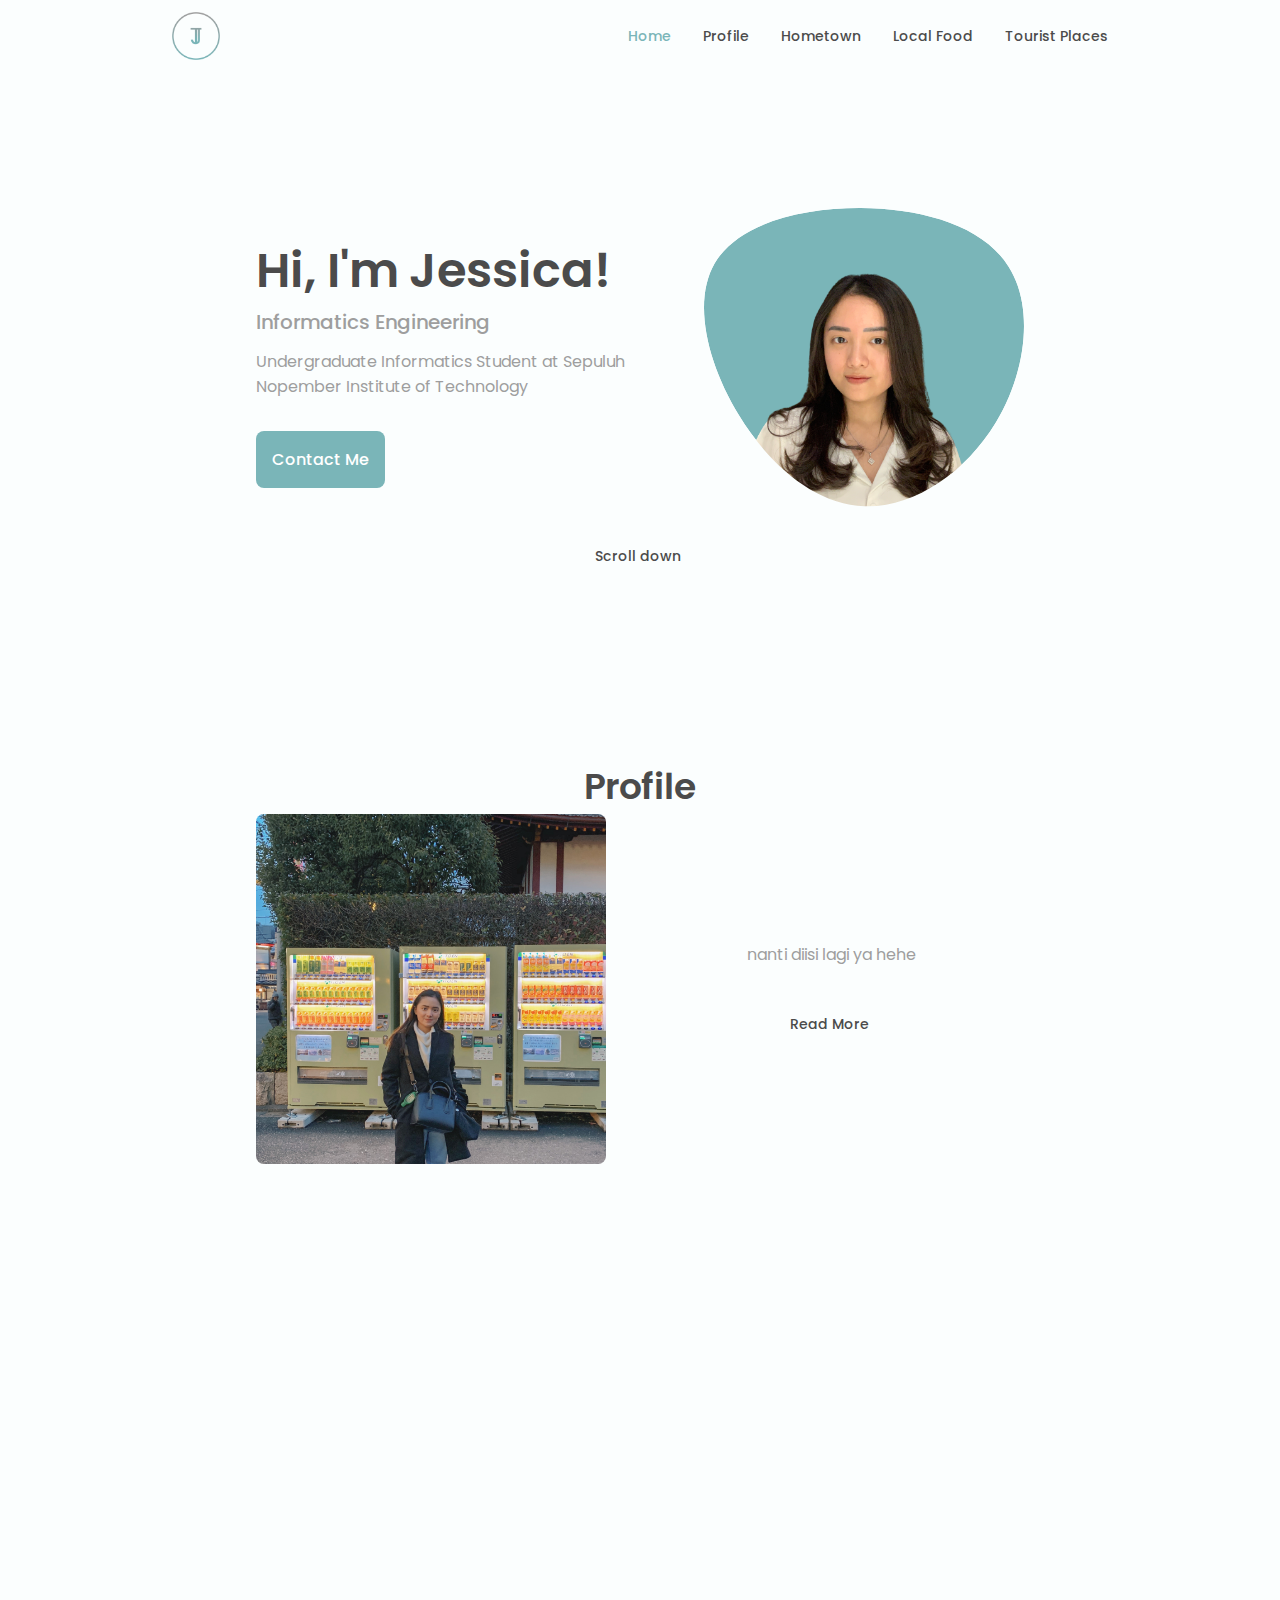
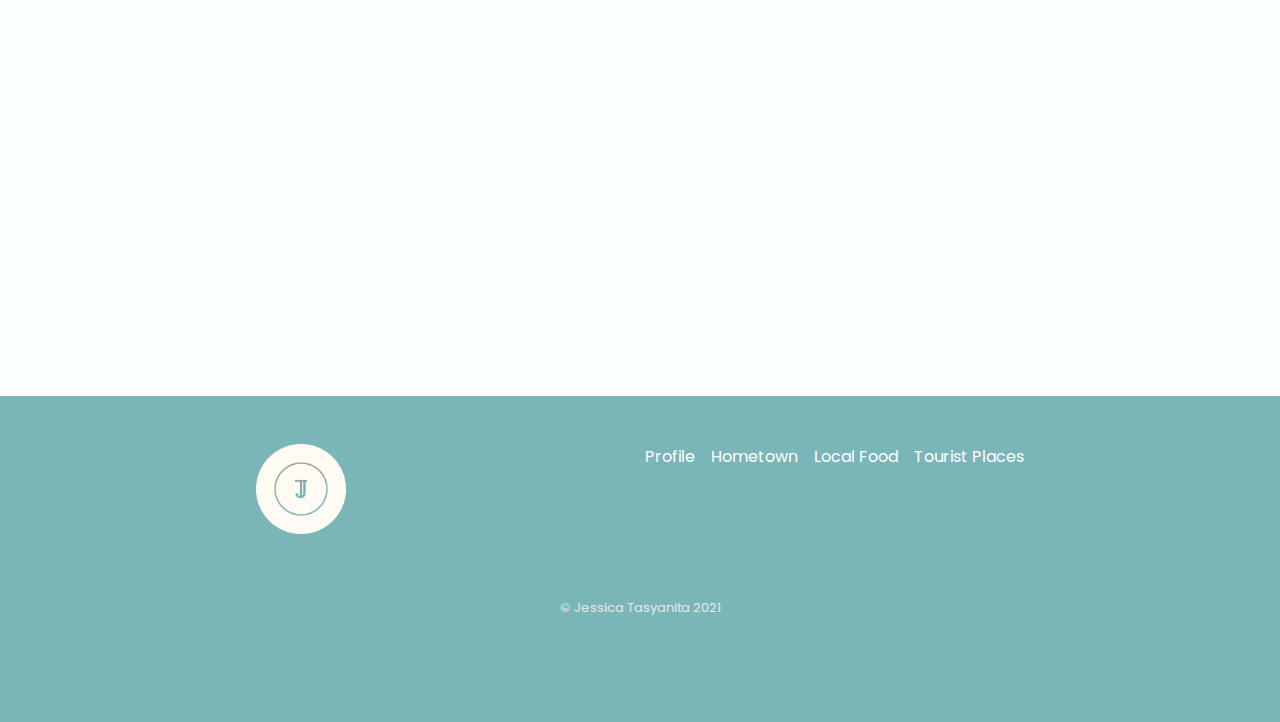
<file: index.html>
<!DOCTYPE html>
    <html lang="en">
    <head>
        <meta charset="UTF-8">
        <meta name="viewport" content="width=device-width, initial-scale=1.0">

        <!--==================== UNICONS ====================-->
        <link rel="stylesheet" href="https://unicons.iconscout.com/release/v4.0.0/css/line.css">
        
        <link rel="icon" href="assets/img/JT round.png">
        
        <!--==================== CSS ====================-->
        <link rel="stylesheet" href="assets/css/styles.css">

        <title>Jessica Tasyanita</title>
    </head>
    <body>
        <!--==================== HEADER ====================-->
        <header class="header" id="header">
            <nav class="nav container">
                <a href="index.html" class="nav__logo"><img src="assets/img/JT transparent.png"/></a>

                <div class="nav__menu" id="nav-menu">
                    <ul class="nav__list grid">
                        <li class="nav__item">
                            <a href="index.html" class="nav__link active-link">
                                <i class="uil uil-estate nav__icon"></i> Home
                            </a>
                        </li>
                        <li class="nav__item">
                            <a href="profile.html" class="nav__link">
                                <i class="uil uil-user nav__icon"></i> Profile 
                            </a>
                        </li>
                        <li class="nav__item">
                            <a href="hometown.html" class="nav__link">
                                <i class="uil uil-map-marker nav__icon"></i> Hometown
                            </a>
                        </li>
                        <li class="nav__item">
                            <a href="food.html" class="nav__link">
                                <i class="uil uil-utensils-alt nav__icon"></i> Local Food
                            </a>
                        </li>
                        <li class="nav__item">
                            <a href="tourist.html" class="nav__link">
                                <i class="uil uil-map nav__icon"></i> Tourist Places
                            </a>
                        </li>
                    </ul>

                    <i class="uil uil-times nav__close" id="nav-close"></i>
                </div>

                <div class="nav__btns">
                    <!--Theme Change Button-->
                    <i class="uil uil-moon change-theme" id="theme-button"></i>
                    <div class="nav__toggle" id="nav-toggle">
                        <i class="uil uil-apps"></i>
                    </div>
                </div>
            </nav>
        </header>

        <!--==================== MAIN ====================-->
        <main class="main">
            <!--==================== HOME ====================-->
            <section class="home section" id="home">
                <div class="home__container container grid">
                    <div class="home__content grid">

                        <div class="home__img">
                            <svg class="home__blob" viewBox="0 0 200 187" xmlns="http://www.w3.org/2000/svg" xmlns:xlink="http://www.w3.org/1999/xlink">
                                <mask id="mask0" mask-type="alpha">
                                    <path d="M190.312 36.4879C206.582 62.1187 201.309 102.826 182.328 134.186C163.346 165.547 
                                    130.807 187.559 100.226 186.353C69.6454 185.297 41.0228 161.023 21.7403 129.362C2.45775 
                                    97.8511 -7.48481 59.1033 6.67581 34.5279C20.9871 10.1032 59.7028 -0.149132 97.9666 
                                    0.00163737C136.23 0.303176 174.193 10.857 190.312 36.4879Z"/>
                                </mask>
                                <g mask="url(#mask0)">
                                    <path d="M190.312 36.4879C206.582 62.1187 201.309 102.826 182.328 134.186C163.346 
                                    165.547 130.807 187.559 100.226 186.353C69.6454 185.297 41.0228 161.023 21.7403 
                                    129.362C2.45775 97.8511 -7.48481 59.1033 6.67581 34.5279C20.9871 10.1032 59.7028 
                                    -0.149132 97.9666 0.00163737C136.23 0.303176 174.193 10.857 190.312 36.4879Z"/>
                                    <image class="home__blob-img" x=15 y=16 xlink:href="assets/img/profile.png"/>
                                </g>
                            </svg>
                        </div>

                        <div class="home__data">
                            <h1 class="home__title">Hi, I'm Jessica!</h1>
                            <h3 class="home__subtitle">Informatics Engineering</h3>
                            <p class="home__description">Undergraduate Informatics Student at Sepuluh Nopember Institute of Technology</p>
                            <a href="#contact" class="button button--flex">
                                Contact Me<i class="uil uil-message button_icon"></i>
                            </a>
                        </div>
                    </div>

                    <div class="home__scroll">
                        <a href="#profile" class="home__scroll-button button--flex">
                            <span class="home__scroll-name">Scroll down</span>
                            <i class="uil uil-arrow-down home__scroll-arrow"></i>
                        </a>
                    </div>
                </div>
            </section>

            <!--==================== ABOUT ====================-->
            <section class="about-home section">
                <h2 class="section__title title-profile">Profile</h2>

                <div class="about__container container grid">
                    <img src="assets/img/about.jpg" alt="" class="about__img">

                    <div class="about__data">
                        <p class="about__description">nanti diisi lagi ya hehe</p>

                        <div class="about__buttons-home">
                            <a href="profile.html" className="read__more-button button--flex">
                                <span class="home__scroll-name">Read More</span>
                                <i class="uil uil-arrow-circle-right right_arrow-btn"></i>
                            </a>
                        </div>
                    </div>
                </div>                
            </section>

            <!--==================== QUALIFICATION ====================-->
            <section class="qualification section">


            </section>

            <!--==================== SERVICES ====================-->
            <section class="services section" id="services">
                

            </section>

            <!--==================== PORTFOLIO ====================-->
            <section class="portfolio section" id="portfolio">
                

            </section>

            <!--==================== PROJECT IN MIND ====================-->
            <section class="project section">


            </section>

            <!--==================== TESTIMONIAL ====================-->
            <section class="testimonial section">
                

            </section>

            <!--==================== CONTACT ME ====================-->
            <section class="contact section" id="contact">


            </section>
        </main>

        <!--==================== FOOTER ====================-->
        <footer class="footer">
            <div class="footer__bg">
                <div class="footer__container container grid">
                    <div class="footer__logo">
                        <a href="index.html"><img src="assets/img/JT round.png"/></a>
                    </div>

                    <ul class="footer__links">
                        <li class="list__link">
                            <a href="profile.html" class="footer__link">Profile</a>
                        </li>
                        <li class="list__link">
                            <a href="hometown.html" class="footer__link">Hometown</a>
                        </li>
                        <li class="list__link">
                            <a href="food.html" class="footer__link">Local Food</a>
                        </li>
                        <li class="list__link">
                            <a href="tourist.html" class="footer__link">Tourist Places</a>
                        </li>
                    </ul>

                </div>
                <div class="footer__social">
                    <a href="https://www.linkedin.com/in/jessica-tasyanita/" target ="_blank" class="footer__social-icon">
                        <i class="uil uil-linkedin-alt"></i>
                    </a>
                    <a href="mailto:jessica.tasyanita@gmail.com" target ="_blank"  class="footer__social-icon">
                        <i class="uil uil-envelope-alt"></i>
                    </a>
                    <a href="https://github.com/jessicatasyanita" target ="_blank"  class="footer__social-icon">
                        <i class="uil uil-github-alt"></i>
                    </a>
                </div>
                <p class="footer__copy">&copy; Jessica Tasyanita 2021</p>
            </div>
            
        </footer>
        
        <!--==================== SCROLL TOP ====================-->
        <a href="#" class="scrollup" id="scroll-up">
            <i class="uil uil-arrow-up scrollup__icon"></i>
        </a>

        <!--==================== MAIN JS ====================-->
        <script src="assets/js/main.js"></script>
    </body>
</html>
</file>
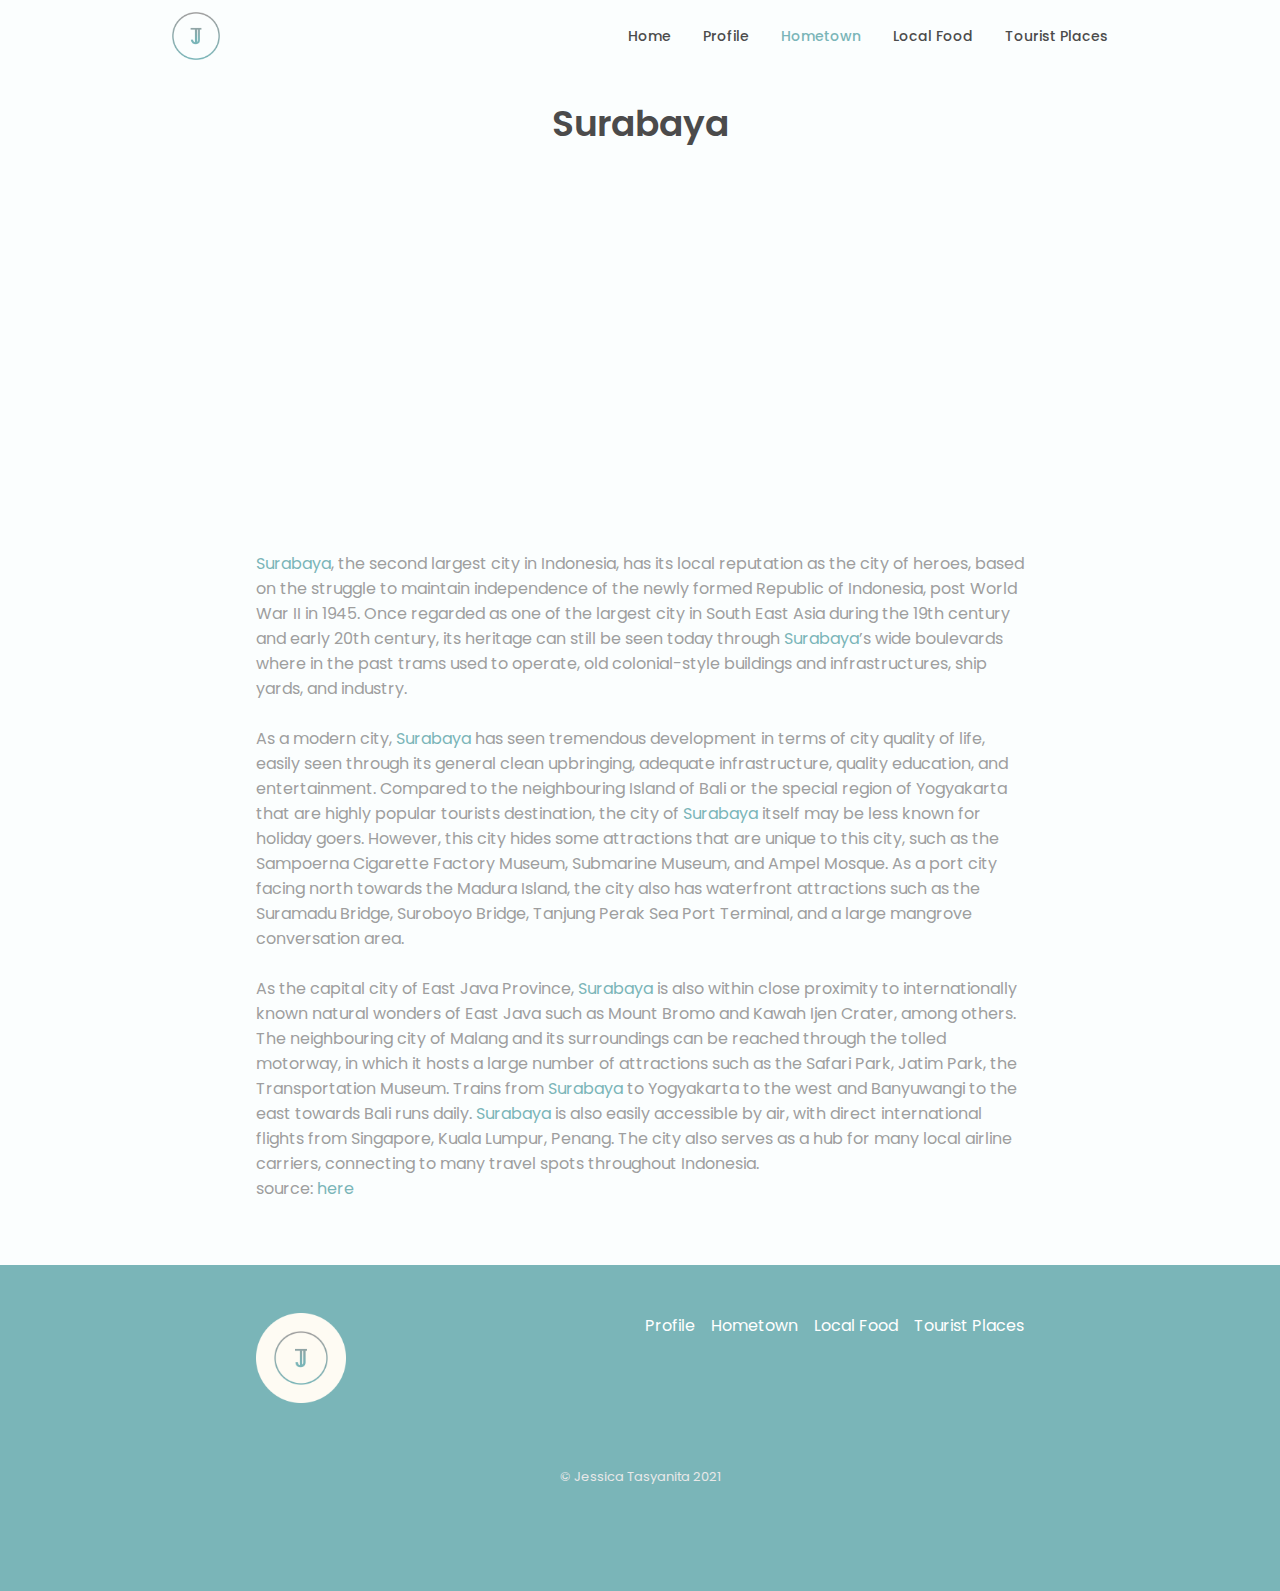
<file: hometown.html>
<!DOCTYPE html>
    <html lang="en">
    <head>
        <meta charset="UTF-8">
        <meta name="viewport" content="width=device-width, initial-scale=1.0">

        <!--==================== UNICONS ====================-->
        <link rel="stylesheet" href="https://unicons.iconscout.com/release/v4.0.0/css/line.css">
        
        <link rel="icon" href="assets/img/JT round.png">
        
        <!--==================== CSS ====================-->
        <link rel="stylesheet" href="assets/css/styles.css">

        <title>Jessica Tasyanita</title>
    </head>
    <body>
        <!--==================== HEADER ====================-->
        <header class="header" id="header">
            <nav class="nav container">
                <a href="index.html" class="nav__logo"><img src="assets/img/JT transparent.png"/></a>

                <div class="nav__menu" id="nav-menu">
                    <ul class="nav__list grid">
                        <li class="nav__item">
                            <a href="index.html" class="nav__link">
                                <i class="uil uil-estate nav__icon"></i> Home
                            </a>
                        </li>
                        <li class="nav__item">
                            <a href="profile.html" class="nav__link">
                                <i class="uil uil-user nav__icon"></i> Profile 
                            </a>
                        </li>
                        <li class="nav__item">
                            <a href="hometown.html" class="nav__link active-link">
                                <i class="uil uil-map-marker nav__icon"></i> Hometown
                            </a>
                        </li>
                        <li class="nav__item">
                            <a href="food.html" class="nav__link">
                                <i class="uil uil-utensils-alt nav__icon"></i> Local Food
                            </a>
                        </li>
                        <li class="nav__item">
                            <a href="tourist.html" class="nav__link">
                                <i class="uil uil-map nav__icon"></i> Tourist Places
                            </a>
                        </li>
                    </ul>

                    <i class="uil uil-times nav__close" id="nav-close"></i>
                </div>

                <div class="nav__btns">
                    <!--Theme Change Button-->
                    <i class="uil uil-moon change-theme" id="theme-button"></i>
                    <div class="nav__toggle" id="nav-toggle">
                        <i class="uil uil-apps"></i>
                    </div>
                </div>
            </nav>
        </header>

        <!--==================== MAIN ====================-->
        <main class="main">

            <!--==================== HOMETOWN ====================-->
            <section class="hometown section">
                <div class="hometown__container container grid">
                    <h2 class="section__title">Surabaya</h2>

                    <div class="mapouter">
                        <div class="gmap_canvas">
                          <iframe
                            class="gmap_iframe"
                            width="100%"
                            frameborder="0"
                            scrolling="no"
                            marginheight="0"
                            marginwidth="0"
                            src="https://maps.google.com/maps?width=600&amp;height=400&amp;hl=en&amp;q=Surabaya&amp;t=&amp;z=14&amp;ie=UTF8&amp;iwloc=B&amp;output=embed"
                          ></iframe
                          ><a href="https://www.fnfgo.com/">FNF</a>
                        </div>
                        <style>
                          .mapouter {
                            position: relative;
                            text-align: right;
                            width: 100%;
                            height: 400px;
                          }
                          .gmap_canvas {
                            overflow: hidden;
                            background: none !important;
                            width: 100%;
                            height: 400px;
                          }
                          .gmap_iframe {
                            height: 400px !important;
                            border-radius: 10px !important;
                          }
                        </style>
                      </div>
                    <div class="city__data">
                        <div class="city__description">
                            <p><a href="https://en.wikipedia.org/wiki/Surabaya" target="_blank" class="active-link">Surabaya</a>, the second largest city in Indonesia, has its local reputation as the city of heroes, based on the struggle to maintain independence of the newly formed Republic of Indonesia, post World War II in 1945. Once regarded as one of the largest city in South East Asia during the 19th century and early 20th century, its heritage can still be seen today through <a href="https://en.wikipedia.org/wiki/Surabaya" target="_blank" class="active-link">Surabaya</a>’s wide boulevards where in the past trams used to operate, old colonial-style buildings and infrastructures, ship yards, and industry.</p>
                            <br>
                            <p>As a modern city, <a href="https://en.wikipedia.org/wiki/Surabaya" target="_blank" class="active-link">Surabaya</a> has seen tremendous development in terms of city quality of life, easily seen through its general clean upbringing, adequate infrastructure, quality education, and entertainment. Compared to the neighbouring Island of Bali or the special region of Yogyakarta that are highly popular tourists destination, the city of <a href="https://en.wikipedia.org/wiki/Surabaya" target="_blank" class="active-link">Surabaya</a> itself may be less known for holiday goers. However, this city hides some attractions that are unique to this city, such as the Sampoerna Cigarette Factory Museum, Submarine Museum, and Ampel Mosque. As a port city facing north towards the Madura Island, the city also has waterfront attractions such as the Suramadu Bridge, Suroboyo Bridge, Tanjung Perak Sea Port Terminal, and a large mangrove conversation area.</p>
                            <br>
                            <p>As the capital city of East Java Province, <a href="https://en.wikipedia.org/wiki/Surabaya" target="_blank" class="active-link">Surabaya</a> is also within close proximity to internationally known natural wonders of East Java such as Mount Bromo and Kawah Ijen Crater, among others. The neighbouring city of Malang and its surroundings can be reached through the tolled motorway, in which it hosts a large number of attractions such as the Safari Park, Jatim Park, the Transportation Museum. Trains from <a href="https://en.wikipedia.org/wiki/Surabaya" target="_blank" class="active-link">Surabaya</a> to Yogyakarta to the west and Banyuwangi to the east towards Bali runs daily. <a href="https://en.wikipedia.org/wiki/Surabaya" target="_blank" class="active-link">Surabaya</a> is also easily accessible by air, with direct international flights from Singapore, Kuala Lumpur, Penang. The city also serves as a hub for many local airline carriers, connecting to many travel spots throughout Indonesia.</p>
                            <span>source: <a href="https://elib.its.ac.id/conf/isitia/2019/about-surabaya/" target="_blank" class="active-link">here</a></span>
                        </div>
                    </div>                      
                </div>

            </section>
        </main>

        <!--==================== FOOTER ====================-->
        <footer class="footer">
            <div class="footer__bg">
                <div class="footer__container container grid">
                    <div class="footer__logo">
                        <a href="index.html"><img src="assets/img/JT round.png"/></a>
                    </div>

                    <ul class="footer__links">
                        <li class="list__link">
                            <a href="profile.html" class="footer__link">Profile</a>
                        </li>
                        <li class="list__link">
                            <a href="hometown.html" class="footer__link">Hometown</a>
                        </li>
                        <li class="list__link">
                            <a href="food.html" class="footer__link">Local Food</a>
                        </li>
                        <li class="list__link">
                            <a href="tourist.html" class="footer__link">Tourist Places</a>
                        </li>
                    </ul>

                </div>
                <div class="footer__social">
                    <a href="https://www.linkedin.com/in/jessica-tasyanita/" target ="_blank" class="footer__social-icon">
                        <i class="uil uil-linkedin-alt"></i>
                    </a>
                    <a href="mailto:jessica.tasyanita@gmail.com" target ="_blank"  class="footer__social-icon">
                        <i class="uil uil-envelope-alt"></i>
                    </a>
                    <a href="https://github.com/jessicatasyanita" target ="_blank"  class="footer__social-icon">
                        <i class="uil uil-github-alt"></i>
                    </a>
                </div>
                <p class="footer__copy">&copy; Jessica Tasyanita 2021</p>
            </div>
            
        </footer>
        
        <!--==================== SCROLL TOP ====================-->
        <a href="#" class="scrollup" id="scroll-up">
            <i class="uil uil-arrow-up scrollup__icon"></i>
        </a>

        <!--==================== MAIN JS ====================-->
        <script src="assets/js/main.js"></script>
    </body>
</html>
</file>
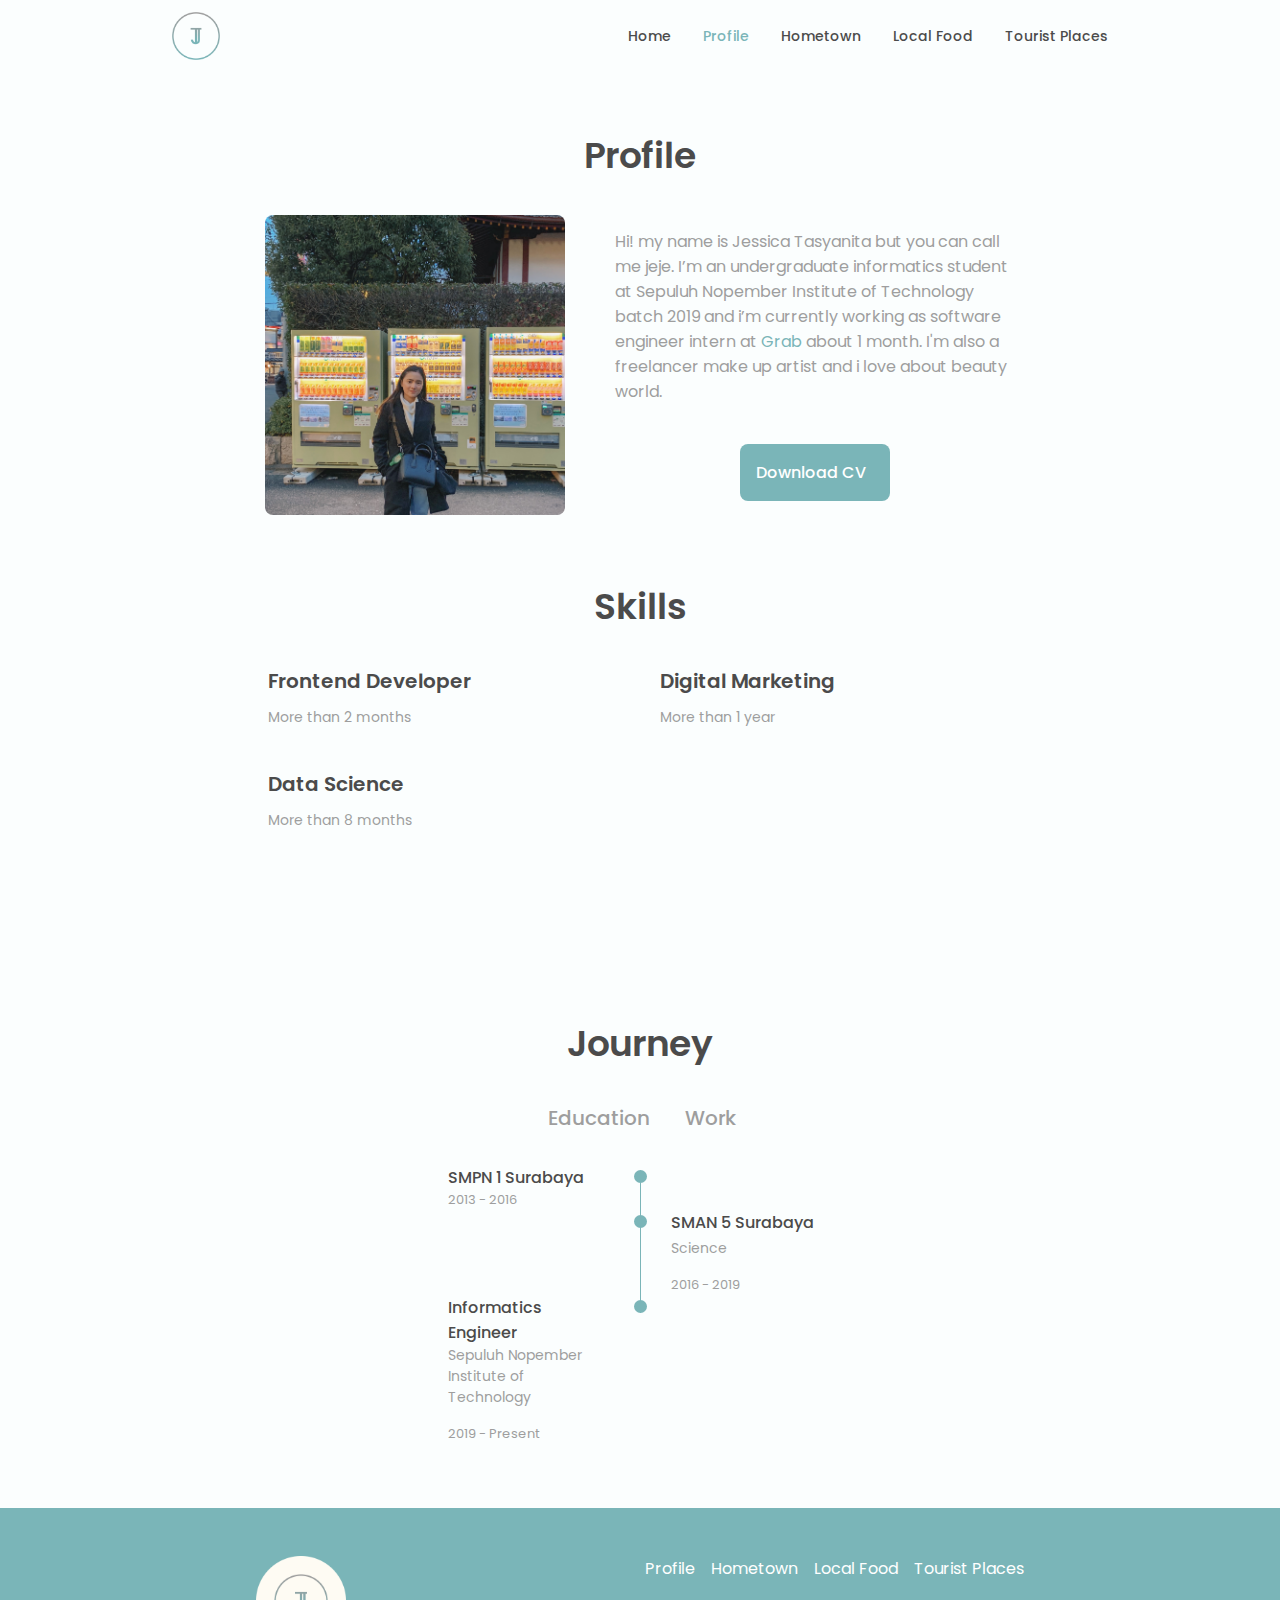
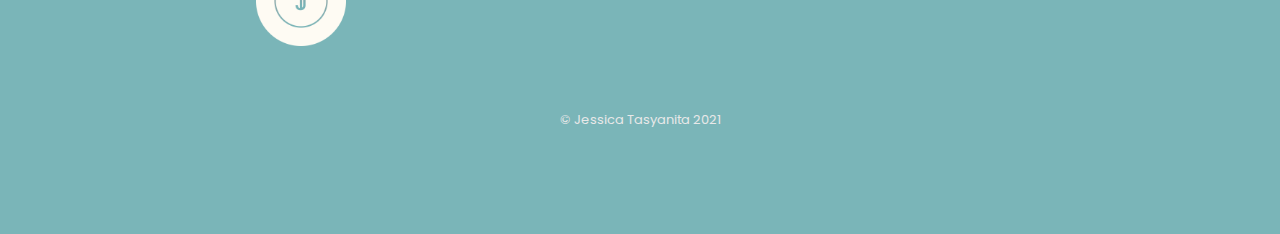
<file: profile.html>
<!DOCTYPE html>
<html lang="en">
    <head>
        <meta charset="UTF-8">
        <meta name="viewport" content="width=device-width, initial-scale=1.0">

        <!--==================== UNICONS ====================-->
        <link rel="stylesheet" href="https://unicons.iconscout.com/release/v4.0.0/css/line.css">
        
        <link rel="icon" href="assets/img/JT round.png">
        
        <!--==================== CSS ====================-->
        <link rel="stylesheet" href="assets/css/styles.css">

        <title>Jessica Tasyanita</title>
    </head>
    <body>
        <!--==================== HEADER ====================-->
        <header class="header" id="header">
            <nav class="nav container">
                <a href="index.html" class="nav__logo"><img src="assets/img/JT transparent.png"/></a>

                <div class="nav__menu" id="nav-menu">
                    <ul class="nav__list grid">
                        <li class="nav__item">
                            <a href="index.html" class="nav__link">
                                <i class="uil uil-estate nav__icon"></i> Home
                            </a>
                        </li>
                        <li class="nav__item">
                            <a href="profile.html" class="nav__link  active-link">
                                <i class="uil uil-user nav__icon"></i> Profile 
                            </a>
                        </li>
                        <li class="nav__item">
                            <a href="hometown.html" class="nav__link">
                                <i class="uil uil-map-marker nav__icon"></i> Hometown
                            </a>
                        </li>
                        <li class="nav__item">
                            <a href="food.html" class="nav__link">
                                <i class="uil uil-utensils-alt nav__icon"></i> Local Food
                            </a>
                        </li>
                        <li class="nav__item">
                            <a href="tourist.html" class="nav__link">
                                <i class="uil uil-map nav__icon"></i> Tourist Places
                            </a>
                        </li>
                    </ul>

                    <i class="uil uil-times nav__close" id="nav-close"></i>
                </div>

                <div class="nav__btns">
                    <!--Theme Change Button-->
                    <i class="uil uil-moon change-theme" id="theme-button"></i>
                    <div class="nav__toggle" id="nav-toggle">
                        <i class="uil uil-apps"></i>
                    </div>
                </div>
            </nav>
        </header>

        <!--==================== MAIN ====================-->
        <main class="main">
            <!--==================== ABOUT ====================-->
            <section class="about section" id="profile">
                <h2 class="section__title title">Profile</h2>

                <div class="about__container container grid">
                    <img src="assets/img/about.jpg" alt="" class="about__img profile-img">

                    <div class="about__data">
                        <p class="about__description">Hi! my name is Jessica Tasyanita but you can call me jeje. I’m an undergraduate informatics student at Sepuluh Nopember Institute of Technology batch 2019 and i’m currently working as software engineer intern at <a href="https://www.grab.com/id/en/" target="_blank" class="active-link">Grab</a> about 1 month. I'm also a freelancer make up artist and i love about beauty world.</p>

                        <div class="about__buttons">
                            <a href="assets/pdf/CV.pdf" target ="_blank"class="button button--flex">
                                Download CV<i class="uil uil-download-alt button__icon"></i>
                            </a>
                        </div>
                    </div>
                </div>

                <!--==================== SKILLS ====================-->
                <section class="skills">
                    <h2 class="section__title title">Skills</h2>

                    <div class="skills__container container grid">
                        <!--==================== SKILLS 1 ====================-->
                        <div class="skills__content skills__close">
                            <div class="skills__header">
                                <i class="uil uil-brackets-curly skills__icon"></i>

                                <div>
                                    <h1 class="skills__title">Frontend Developer</h1>
                                    <span class="skills__subtitle">More than 2 months</span>
                                </div>

                                <i class="uil uil-angle-down skills__arrow"></i>
                            </div>

                            <div class="skills__list">
                                <div class="skills__data">
                                    <div class="skills__title">
                                        <h3 class="skills__name">HTML</h3>
                                        <span class="skills__number">90%</span>
                                    </div>
                                    <div class="skills__bar">
                                        <span class="skills__precentage skill__html"></span>
                                    </div>
                                </div>
                                <div class="skills__data">
                                    <div class="skills__title">
                                        <h3 class="skills__name">CSS</h3>
                                        <span class="skills__number">80%</span>
                                    </div>
                                    <div class="skills__bar">
                                        <span class="skills__precentage skill__css"></span>
                                    </div>
                                </div>
                                <div class="skills__data">
                                    <div class="skills__title">
                                        <h3 class="skills__name">JavaScript</h3>
                                        <span class="skills__number">30%</span>
                                    </div>
                                    <div class="skills__bar">
                                        <span class="skills__precentage skill__js"></span>
                                    </div>
                                </div>
                                <div class="skills__data">
                                    <div class="skills__title">
                                        <h3 class="skills__name">React</h3>
                                        <span class="skills__number">35%</span>
                                    </div>
                                    <div class="skills__bar">
                                        <span class="skills__precentage skill__react"></span>
                                    </div>
                                </div>
                            </div>
                        </div>
                        <!--==================== SKILLS 2 ====================-->
                        <div class="skills__content skills__close">
                            <div class="skills__header">
                                <i class="uil uil-brackets-curly skills__icon"></i>

                                <div>
                                    <h1 class="skills__title">Digital Marketing</h1>
                                    <span class="skills__subtitle">More than 1 year</span>
                                </div>

                                <i class="uil uil-angle-down skills__arrow"></i>
                            </div>

                            <div class="skills__list">
                                <div class="skills__data">
                                    <div class="skills__title">
                                        <h3 class="skills__name">Social Media Advertisement</h3>
                                        <span class="skills__number">80%</span>
                                    </div>
                                    <div class="skills__bar">
                                        <span class="skills__precentage skill__ads"></span>
                                    </div>
                                </div>
                                <div class="skills__data">
                                    <div class="skills__title">
                                        <h3 class="skills__name">SEO</h3>
                                        <span class="skills__number">80%</span>
                                    </div>
                                    <div class="skills__bar">
                                        <span class="skills__precentage skill__seo"></span>
                                    </div>
                                </div>
                                <div class="skills__data">
                                    <div class="skills__title">
                                        <h3 class="skills__name">Content Marketing</h3>
                                        <span class="skills__number">85%</span>
                                    </div>
                                    <div class="skills__bar">
                                        <span class="skills__precentage skill__cm"></span>
                                    </div>
                                </div>
                                <div class="skills__data">
                                    <div class="skills__title">
                                        <h3 class="skills__name">Google Analytics</h3>
                                        <span class="skills__number">70%</span>
                                    </div>
                                    <div class="skills__bar">
                                        <span class="skills__precentage skill__ga"></span>
                                    </div>
                                </div>
                            </div>
                        </div>
                        <!--==================== SKILLS 3 ====================-->
                        <div class="skills__content skills__close">
                            <div class="skills__header">
                                <i class="uil uil-brackets-curly skills__icon"></i>

                                <div>
                                    <h1 class="skills__title">Data Science</h1>
                                    <span class="skills__subtitle">More than 8 months</span>
                                </div>

                                <i class="uil uil-angle-down skills__arrow"></i>
                            </div>

                            <div class="skills__list">
                                <div class="skills__data">
                                    <div class="skills__title">
                                        <h3 class="skills__name">Python</h3>
                                        <span class="skills__number">70%</span>
                                    </div>
                                    <div class="skills__bar">
                                        <span class="skills__precentage skill__python"></span>
                                    </div>
                                </div>
                                <div class="skills__data">
                                    <div class="skills__title">
                                        <h3 class="skills__name">Machine Learning</h3>
                                        <span class="skills__number">80%</span>
                                    </div>
                                    <div class="skills__bar">
                                        <span class="skills__precentage skill__ml"></span>
                                    </div>
                                </div>
                                <div class="skills__data">
                                    <div class="skills__title">
                                        <h3 class="skills__name">Data Visualization</h3>
                                        <span class="skills__number">70%</span>
                                    </div>
                                    <div class="skills__bar">
                                        <span class="skills__precentage skill__dv"></span>
                                    </div>
                                </div>
                            </div>
                        </div>
                    </div>
                </section>
                
            </section>

            <!--==================== JOURNEY ====================-->
            <section class="journey section">
                <h2 class="section__title title">Journey</h2>

                <div class="journey__container container">
                    <div class="journey__tabs">
                        <div class="journey__button button--flex qualification__active" data-target="#education">
                            <i class="uil uil-graduation-cap journey__icon"></i>
                            Education
                        </div>

                        <div class="journey__button button--flex" data-target="#work">
                            <i class="uil uil-briefcase-alt journey__icon"></i>
                            Work
                        </div>
                    </div>

                    <div class="journey__sections">
                        <!--==================== JOURNEY CONTENT 1 ====================-->
                        <div class="journey__content journey__active" data-content id="education">
                            <!--==================== JOURNEY 1 ====================-->
                            <div class="journey__data">
                                <div>
                                    <h3 class="journey__title">SMPN 1 Surabaya</h3>
                                    <div class="journey__calendar">
                                        <i class="uil uil-calendar-alt"></i>
                                        2013 - 2016
                                    </div>
                                </div>

                                <div>
                                    <span class="journey__rounder"></span>
                                    <span class="journey__line"></span>
                                </div>
                            </div>
                            <!--==================== JOURNEY 2 ====================-->
                            <div class="journey__data">
                                <div></div>
                                <div>
                                    <span class="journey__rounder"></span>
                                    <span class="journey__line"></span>
                                </div>
                                <div>
                                    <h3 class="journey__title">SMAN 5 Surabaya</h3>
                                    <span class="journey__subtitle">Science</span>
                                    <div class="journey__calendar">
                                        <i class="uil uil-calendar-alt"></i>
                                        2016 - 2019
                                    </div>
                                </div>
                            </div>
                            <!--==================== JOURNEY 3 ====================-->
                            <div class="journey__data">
                                <div>
                                    <h3 class="journey__title">Informatics Engineer</h3>
                                    <span class="journey__subtitle">Sepuluh Nopember Institute of Technology</span>
                                    <div class="journey__calendar">
                                        <i class="uil uil-calendar-alt"></i>
                                        2019 - Present
                                    </div>
                                </div>

                                <div>
                                    <span class="journey__rounder"></span>
                                </div>
                            </div>
                        </div>

                        <!--==================== JOURNEY CONTENT 2 ====================-->
                        <div class="journey__content" data-content id="work">
                            <!--==================== JOURNEY 1 ====================-->
                            <div class="journey__data">
                                <div>
                                    <h3 class="journey__title">Make Up Artist</h3>
                                    <span class="journey__subtitle">Freelance</span>
                                    <div class="journey__calendar">
                                        <i class="uil uil-calendar-alt"></i>
                                        2019 - Present
                                    </div>
                                </div>

                                <div>
                                    <span class="journey__rounder"></span>
                                    <span class="journey__line"></span>
                                </div>
                            </div>
                            <!--==================== JOURNEY 2 ====================-->
                            <div class="journey__data">
                                <div></div>
                                <div>
                                    <span class="journey__rounder"></span>
                                    <span class="journey__line"></span>
                                </div>
                                <div>
                                    <h3 class="journey__title">Digital Marketing Intern</h3>
                                    <span class="journey__subtitle">Aksel</span>
                                    <div class="journey__calendar">
                                        <i class="uil uil-calendar-alt"></i>
                                        Oct 2020 - Mar 2021
                                    </div>
                                </div>
                            </div>
                            <!--==================== JOURNEY 3 ====================-->
                            <div class="journey__data">
                                <div>
                                    <h3 class="journey__title">Software Engineer Intern</h3>
                                    <span class="journey__subtitle">Grab</span>
                                    <div class="journey__calendar">
                                        <i class="uil uil-calendar-alt"></i>
                                        Aug 2021 - Present
                                    </div>
                                </div>

                                <div>
                                    <span class="journey__rounder"></span>
                                </div>
                            </div>
                        </div>
                    </div>
                </div>

            </section>

           
        </main>

        <!--==================== FOOTER ====================-->
        <footer class="footer">
            <div class="footer__bg">
                <div class="footer__container container grid">
                    <div class="footer__logo">
                        <a href="index.html"><img src="assets/img/JT round.png"/></a>
                    </div>

                    <ul class="footer__links">
                        <li class="list__link">
                            <a href="profile.html" class="footer__link">Profile</a>
                        </li>
                        <li class="list__link">
                            <a href="hometown.html" class="footer__link">Hometown</a>
                        </li>
                        <li class="list__link">
                            <a href="food.html" class="footer__link">Local Food</a>
                        </li>
                        <li class="list__link">
                            <a href="tourist.html" class="footer__link">Tourist Places</a>
                        </li>
                    </ul>

                </div>
                <div class="footer__social">
                    <a href="https://www.linkedin.com/in/jessica-tasyanita/" target ="_blank" class="footer__social-icon">
                        <i class="uil uil-linkedin-alt"></i>
                    </a>
                    <a href="mailto:jessica.tasyanita@gmail.com" target ="_blank"  class="footer__social-icon">
                        <i class="uil uil-envelope-alt"></i>
                    </a>
                    <a href="https://github.com/jessicatasyanita" target ="_blank"  class="footer__social-icon">
                        <i class="uil uil-github-alt"></i>
                    </a>
                </div>
                <p class="footer__copy">&copy; Jessica Tasyanita 2021</p>
            </div>
            
        </footer>
        
        <!--==================== SCROLL TOP ====================-->
        <a href="#" class="scrollup" id="scroll-up">
            <i class="uil uil-arrow-up scrollup__icon"></i>
        </a>

        <!--==================== MAIN JS ====================-->
        <script src="assets/js/tab.js"></script>
        <script src="assets/js/main.js"></script>
    </body>
</html>
</file>
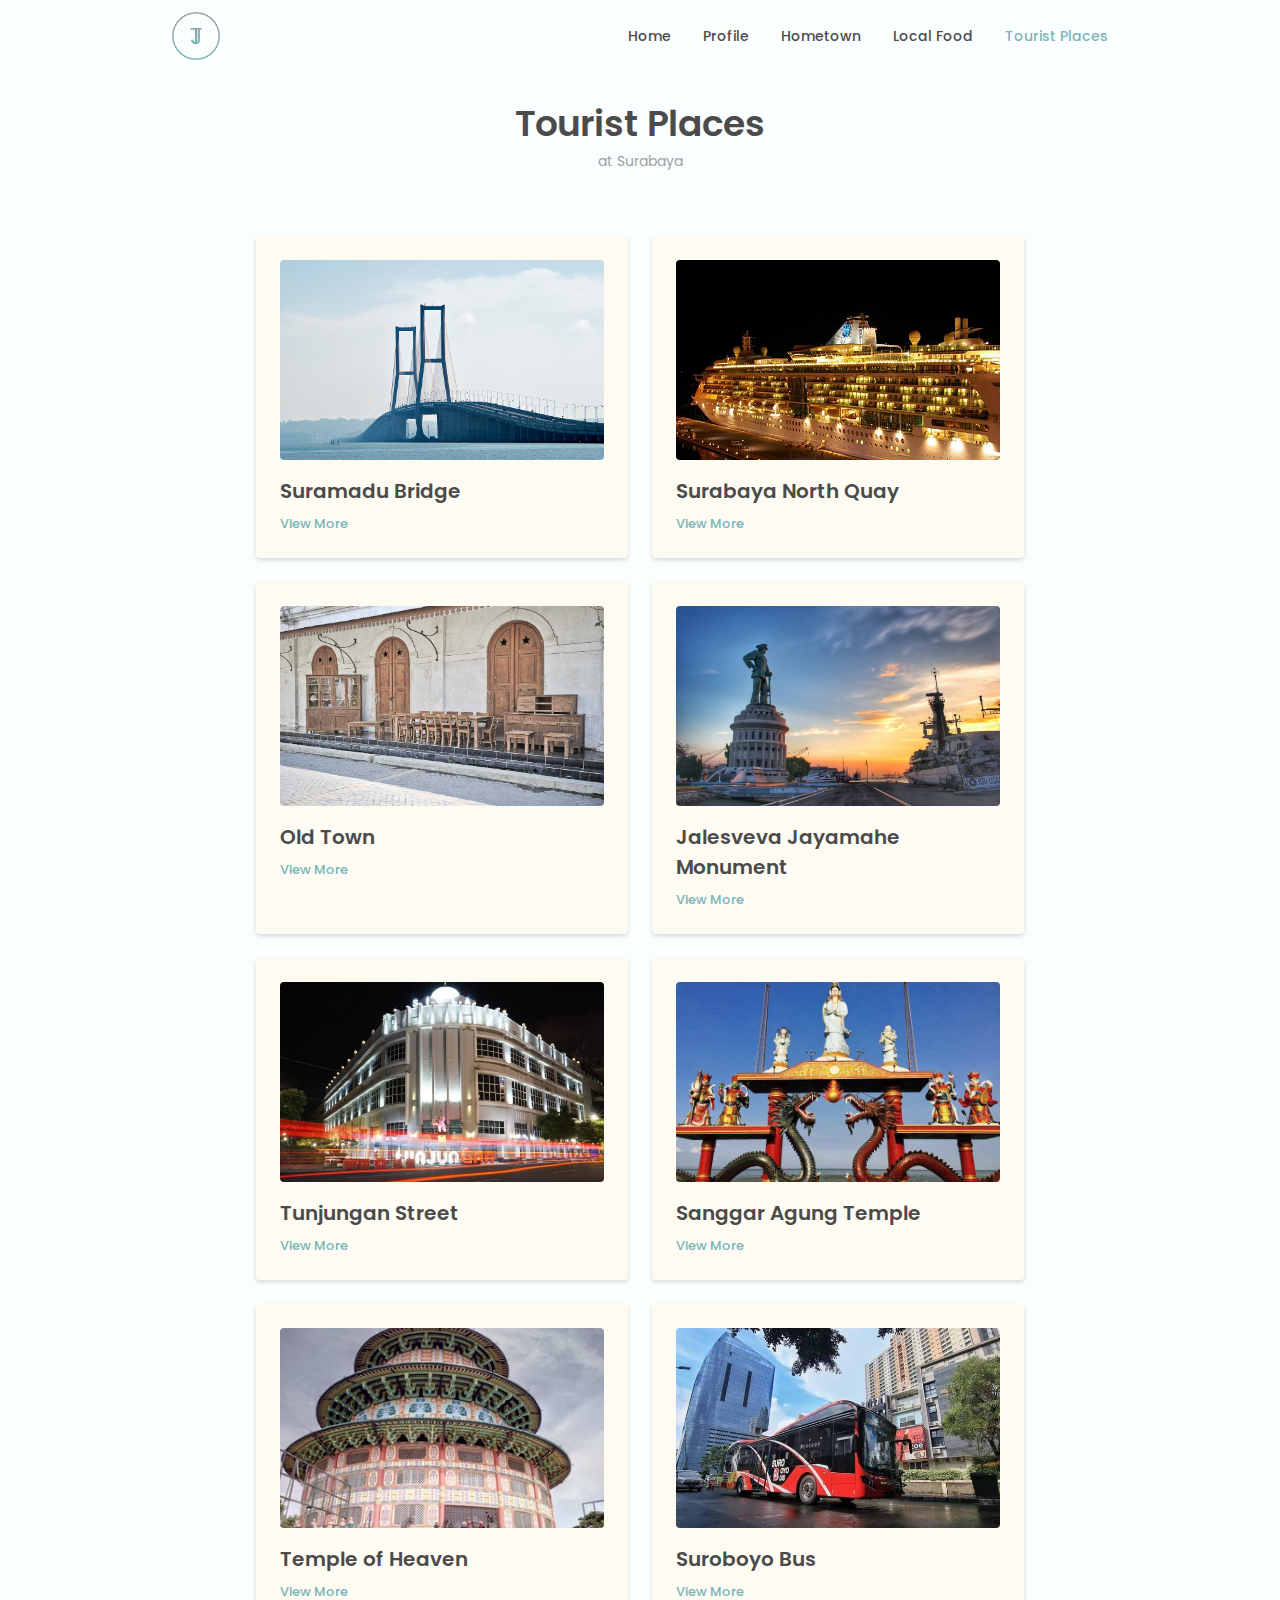
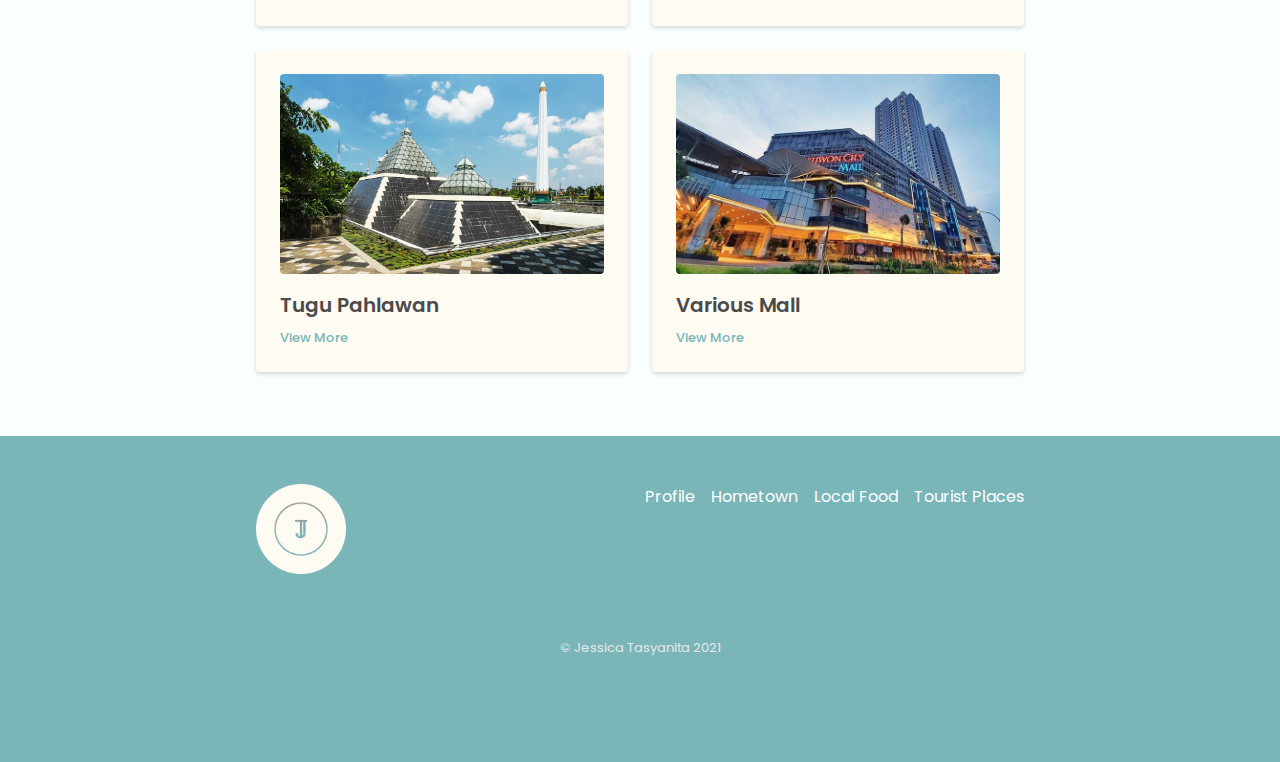
<file: tourist.html>
<!DOCTYPE html>
<html lang="en">
    <head>
        <meta charset="UTF-8">
        <meta name="viewport" content="width=device-width, initial-scale=1.0">

        <!--==================== UNICONS ====================-->
        <link rel="stylesheet" href="https://unicons.iconscout.com/release/v4.0.0/css/line.css">
        
        <link rel="icon" href="assets/img/JT round.png">
        
        <!--==================== CSS ====================-->
        <link rel="stylesheet" href="assets/css/styles.css">

        <title>Jessica Tasyanita</title>
    </head>
    <body>
        <!--==================== HEADER ====================-->
        <header class="header" id="header">
            <nav class="nav container">
                <a href="index.html" class="nav__logo"><img src="assets/img/JT transparent.png"/></a>

                <div class="nav__menu" id="nav-menu">
                    <ul class="nav__list grid">
                        <li class="nav__item">
                            <a href="index.html" class="nav__link">
                                <i class="uil uil-estate nav__icon"></i> Home
                            </a>
                        </li>
                        <li class="nav__item">
                            <a href="profile.html" class="nav__link">
                                <i class="uil uil-user nav__icon"></i> Profile 
                            </a>
                        </li>
                        <li class="nav__item">
                            <a href="hometown.html" class="nav__link">
                                <i class="uil uil-map-marker nav__icon"></i> Hometown
                            </a>
                        </li>
                        <li class="nav__item">
                            <a href="food.html" class="nav__link">
                                <i class="uil uil-utensils-alt nav__icon"></i> Local Food
                            </a>
                        </li>
                        <li class="nav__item">
                            <a href="tourist.html" class="nav__link active-link">
                                <i class="uil uil-map nav__icon"></i> Tourist Places
                            </a>
                        </li>
                    </ul>

                    <i class="uil uil-times nav__close" id="nav-close"></i>
                </div>

                <div class="nav__btns">
                    <!--Theme Change Button-->
                    <i class="uil uil-moon change-theme" id="theme-button"></i>
                    <div class="nav__toggle" id="nav-toggle">
                        <i class="uil uil-apps"></i>
                    </div>
                </div>
            </nav>
        </header>

        <!--==================== MAIN ====================-->
        <main class="main">
            <!--==================== TOURIST PLACES ====================-->
            <section class="tourist section" id="tourist">
                <h2 class="section__title">Tourist Places</h2>
                <span class="section__subtitle">at Surabaya</span>
                
                <div class="tourist__container container grid">
                    <!--==================== PLACE 1 ====================-->
                    <div class="tourist__content">
                        <div>
                            <div class="tourist__card">
                                <img src="assets/img/suramadu.jpeg" class="place__img">
                                <h3 class="place__title">Suramadu Bridge</h3>

                                <span class="button button--flex button--small button--link place__button">View More
                                    <i class="uil uil-arrow-right button-icon"></i>
                                </span>
                            </div>
                            <div class="place__modal">
                                <div class="place__modal-content">
                                    <h4 class="place__modal-title">Suramadu Bridge</h4>
                                    <i class="uil uil-times place__modal-close"></i>

                                    <ul class="place__modal-place grid">
                                        <li class="place__modal-place-loc">
                                            <i class="uil uil-location-point place__modal-icon"></i>
                                            <p>Jl. Tol Suramadu, Tambak Wedi, Kec. Kenjeran, Surabaya City, East Java</p>
                                        </li>
                                        <li class="place__modal-place">
                                            <p>Suramadu national bridge is is the bridge that crosses the Madura Strait, connecting Java island (in Surabaya) and Madura Island (in Bangkalan, exactly east Kamal). It has length of 5438 m, and makes this bridge become the longest bridge in Indonesia today.</p>
                                        </li>
                                    </ul>
                                </div>
                            </div>
                        </div>
                    </div>
                    <!--==================== PLACE 2 ====================-->
                    <div class="tourist__content">
                        <div>
                            <div class="tourist__card">
                                <img src="assets/img/north-quay.jpeg" class="place__img">
                                <h3 class="place__title">Surabaya North Quay</h3>

                                <span class="button button--flex button--small button--link place__button">View More
                                    <i class="uil uil-arrow-right button-icon"></i>
                                </span>
                            </div>
                            <div class="place__modal">
                                <div class="place__modal-content">
                                    <h4 class="place__modal-title">Surabaya North Quay</h4>
                                    <i class="uil uil-times place__modal-close"></i>

                                    <ul class="place__modal-place grid">
                                        <li class="place__modal-place-loc">
                                            <i class="uil uil-location-point place__modal-icon"></i>
                                            <p>North Perak, Pabean Cantian, Surabaya City, East Java</p>
                                        </li>
                                        <li class="place__modal-place">
                                            <p>If you love beautiful landscapes, then the Surabaya North Quay is the perfect place offering a very scenic but dramatic view of the sea, the port, and the passing cruise ships. You can spend your evening clicking pictures or simply enjoying the mesmerising sunset. ItÌ¥s called the 'north quay' because of being in the northernmost part of the city.</p>
                                        </li>
                                    </ul>
                                </div>
                            </div>
                        </div>
                    </div>
                    <!--==================== PLACE 3 ====================-->
                    <div class="tourist__content">
                        <div>
                            <div class="tourist__card">
                                <img src="assets/img/old-town.jpeg" class="place__img">
                                <h3 class="place__title">Old Town</h3>

                                <span class="button button--flex button--small button--link place__button">View More
                                    <i class="uil uil-arrow-right button-icon"></i>
                                </span>
                            </div>
                            <div class="place__modal">
                                <div class="place__modal-content">
                                    <h4 class="place__modal-title">Old Town</h4>
                                    <i class="uil uil-times place__modal-close"></i>

                                    <ul class="place__modal-place grid">
                                        <li class="place__modal-place-loc">
                                            <i class="uil uil-location-point place__modal-icon"></i>
                                            <p>Gula St No.14-A, Bongkaran, Pabean Cantian, Surabaya City, East Java 60161</p>
                                        </li>
                                        <li class="place__modal-place">
                                            <p>Interestingly picturesque, the old town of Surabaya is filled with old buildings and interesting souvenirs. The oldest part of the city, that dates back to the 16th century, in which every building is at least a hundred years old, is a must-visit for any tourist. It also is home to interesting shops filled with souvenirs and is perfect for photography.</p>
                                        </li>
                                    </ul>
                                </div>
                            </div>
                        </div>
                    </div>
                    <!--==================== PLACE 4 ====================-->
                    <div class="tourist__content">
                        <div>
                            <div class="tourist__card">
                                <img src="assets/img/museum-jalesveva.jpeg" class="place__img">
                                <h3 class="place__title">Jalesveva Jayamahe Monument</h3>

                                <span class="button button--flex button--small button--link place__button">View More
                                    <i class="uil uil-arrow-right button-icon"></i>
                                </span>
                            </div>
                            <div class="place__modal">
                                <div class="place__modal-content">
                                    <h4 class="place__modal-title">Jalesveva Jayamahe Monument</h4>
                                    <i class="uil uil-times place__modal-close"></i>

                                    <ul class="place__modal-place grid">
                                        <li class="place__modal-place-loc">
                                            <i class="uil uil-location-point place__modal-icon"></i>
                                            <p>Armada Timur Ujung, Ujung, Kec. Semampir, Surabaya City, East Java</p>
                                        </li>
                                        <li class="place__modal-place">
                                            <p>The Jalesveva Jayamahe Monument or more commonly known as Monjaya is a statue representing the glory of the Indonesian navy. The Sanskrit words ?Jalesveva JayamaheÌ¥ meaning ?our glory is at seaÌ¥ represents the Indonesian navy it's motto and their preparedness for facing any situation. The monument offers an orgasmic view of the sea from its top.</p>
                                        </li>
                                    </ul>
                                </div>
                            </div>
                        </div>
                    </div>
                    <!--==================== PLACE 5 ====================-->
                    <div class="tourist__content">
                        <div>
                            <div class="tourist__card">
                                <img src="assets/img/tunjungan.jpeg" class="place__img">
                                <h3 class="place__title">Tunjungan Street</h3>

                                <span class="button button--flex button--small button--link place__button">View More
                                    <i class="uil uil-arrow-right button-icon"></i>
                                </span>
                            </div>   
                            <div class="place__modal">
                                <div class="place__modal-content">
                                    <h4 class="place__modal-title">Tunjungan Street</h4>
                                    <i class="uil uil-times place__modal-close"></i>

                                    <ul class="place__modal-place grid">
                                        <li class="place__modal-place-loc">
                                            <i class="uil uil-location-point place__modal-icon"></i>
                                            <p>Tunjungan St, Surabaya City, East Java</p>
                                        </li>
                                        <li class="place__modal-place">
                                            <p>Tunjungan has been known for a long time. Since the days of the Dutch East Indies, this road was designed to be a business district. Therefore, many shops, offices or hotels were built along this road and some of them are still left today. Tourists can enjoy the atmosphere of this city on foot, because the sidewalk on this Tunjungan Street is quite wide. Along the road there are historical buildings along the Tunjungan road.</p>
                                        </li>
                                    </ul>
                                </div>
                            </div>
                        </div>
                    </div>
                    <!--==================== PLACE 6 ====================-->
                    <div class="tourist__content">
                        <div>
                            <div class="tourist__card">
                                <img src="assets/img/temple.jpeg" class="place__img">
                                <h3 class="place__title">Sanggar Agung Temple</h3>

                                <span class="button button--flex button--small button--link place__button">View More
                                    <i class="uil uil-arrow-right button-icon"></i>
                                </span>
                            </div>
                            <div class="place__modal">
                                <div class="place__modal-content">
                                    <h4 class="place__modal-title">Sanggar Agung Temple</h4>
                                    <i class="uil uil-times place__modal-close"></i>

                                    <ul class="place__modal-place grid">
                                        <li class="place__modal-place-loc">
                                            <i class="uil uil-location-point place__modal-icon"></i>
                                            <p>Jl. Sukolilo No.100, Sukolilo Baru, Kec. Bulak, Kota SBY, Jawa Timur</p>
                                        </li>
                                        <li class="place__modal-place">
                                            <p>You don't always get to see a temple with a blend of Chinese, Balinese, Javanese and Thai architecture. The Sanggar Agung temple was built in the year 1999 by the Tridharma followers, originally as a worship place which later emerged as one of the major tourist destinations of Surabaya due to the folklore of Guan Yin, the goddess of mercy. One of the main attractions of the temple is the Phra Phrom Stupa, a large golden 4-faced statue of Phra Phrom, the Thai depiction of the Hindu god Brahma.</p>
                                        </li>
                                    </ul>
                                </div>
                            </div>
                        </div>
                    </div>
                    <!--==================== PLACE 7 ====================-->
                    <div class="tourist__content">
                        <div>
                            <div class="tourist__card">
                                <img src="assets/img/temple-heaven.jpeg" class="place__img">
                                <h3 class="place__title">Temple of Heaven</h3>

                                <span class="button button--flex button--small button--link place__button">View More
                                    <i class="uil uil-arrow-right button-icon"></i>
                                </span>
                            </div>
                            <div class="place__modal">
                                <div class="place__modal-content">
                                    <h4 class="place__modal-title">Suramadu Bridge</h4>
                                    <i class="uil uil-times place__modal-close"></i>

                                    <ul class="place__modal-place grid">
                                        <li class="place__modal-place loc">
                                            <i class="uil uil-location-point place__modal-icon"></i>
                                            <p>Temple of Heaven Kenjeran, Kec. Kenjeran, Kota SBY, Jawa Timur</p>
                                        </li>
                                        <li class="place__modal-place">
                                            <p>The Temple of Heaven in Surabaya is the local replica of the Temple of Heaven present in China. You can visit this temple and the Sanggar Agung Temple together as they are nearby. The temple is an architectural wonder and also located close to the sea making it a very peaceful experience.</p>
                                        </li>
                                    </ul>
                                </div>
                            </div>
                        </div>
                    </div>
                    <!--==================== PLACE 8 ====================-->
                    <div class="tourist__content">
                        <div>
                            <div class="tourist__card">
                                <img src="assets/img/surabaya-bus.jpeg" class="place__img">
                                <h3 class="place__title">Suroboyo Bus</h3>

                                <span class="button button--flex button--small button--link place__button">View More
                                    <i class="uil uil-arrow-right button-icon"></i>
                                </span>
                            </div>
                            <div class="place__modal">
                                <div class="place__modal-content">
                                    <h4 class="place__modal-title">Suroboyo Bus</h4>
                                    <i class="uil uil-times place__modal-close"></i>

                                    <ul class="place__modal-place grid">
                                        <li class="place__modal-place loc">
                                            <i class="uil uil-location-point place__modal-icon"></i>
                                            <p>Suroboyo Bus Halte</p>
                                        </li>
                                        <li class="place__modal-place">
                                            <p>Suroboyo Bus is not actually a place. But it is a public transportation that you can use to go around Surabaya. Payment for boarding the bus is unique, namely plastic waste. This step is intended to reduce plastic waste which is a serious problem in the environment. Plastic waste paid will be collected and then deposited to the Waste Bank. Waste collected is sold for recycling into more useful materials.[5][6] It is now possible for riders to pay using cashless payment. It costs IDR 5.000 for an adult to ride and half the price (IDR 2.500) for students and university students.[7] Due to administrative boundaries, only 2 buses (with yellow registration plates) accepts cashless payment. Passengers can still pay using plastic bottles to ride the 2 buses.</p>
                                        </li>
                                    </ul>
                                </div>
                            </div>
                        </div>
                    </div>
                    <!--==================== PLACE 9 ====================-->
                    <div class="tourist__content">
                        <div>
                            <div class="tourist__card">
                                <img src="assets/img/tugu-pahlawan.jpeg" class="place__img">
                                <h3 class="place__title">Tugu Pahlawan</h3>

                                <span class="button button--flex button--small button--link place__button">View More
                                    <i class="uil uil-arrow-right button-icon"></i>
                                </span>
                            </div>
                            <div class="place__modal">
                                <div class="place__modal-content">
                                    <h4 class="place__modal-title">Tugu Pahlawan</h4>
                                    <i class="uil uil-times place__modal-close"></i>

                                    <ul class="place__modal-place grid">
                                        <li class="place__modal-place-loc">
                                            <i class="uil uil-location-point place__modal-icon"></i>
                                            <p>Pahlawan St, Alun-alun Contong, Bubutan, Surabaya City, East Java 60174</p>
                                        </li>
                                        <li class="place__modal-place">
                                            <p>The Tugu Pahlawan also known as ?Heroes Monument. It was constructed to give tribute to the freedom fighters who gave up their lives to free the nation from the foreign aggregators. Standing at a height of 135 feet, the monument is a perfect destination to understand more about the struggles of Indonesia as a nation for freedom.</p>
                                        </li>
                                    </ul>
                                </div>
                            </div>
                        </div>
                    </div>
                    <!--==================== PLACE 10 ====================-->
                    <div class="tourist__content">
                        <div>
                            <div class="tourist__card">
                                <img src="assets/img/mall.jpeg" class="place__img">
                                <h3 class="place__title">Various Mall</h3>

                                <span class="button button--flex button--small button--link place__button">View More
                                    <i class="uil uil-arrow-right button-icon"></i>
                                </span>
                            </div>
                            <div class="place__modal">
                                <div class="place__modal-content">
                                    <h4 class="place__modal-title">Mall in Surabaya</h4>
                                    <i class="uil uil-times place__modal-close"></i>

                                    <ul class="place__modal-place grid">
                                        <li class="place__modal-place-loc">
                                            <i class="uil uil-location-point place__modal-icon"></i>
                                            <p>Ciputra World Surabaya</p>
                                        </li>
                                        <li class="place__modal-place-loc">
                                            <i class="uil uil-location-point place__modal-icon"></i>
                                            <p>Galaxy Mall</p>
                                        </li>
                                        <li class="place__modal-place-loc">
                                            <i class="uil uil-location-point place__modal-icon"></i>
                                            <p>Grand City Surabaya</p>
                                        </li>
                                        <li class="place__modal-place-loc">
                                            <i class="uil uil-location-point place__modal-icon"></i>
                                            <p>Lagoon Avenue Mall Sungkono</p>
                                        </li>
                                        <li class="place__modal-place-loc">
                                            <i class="uil uil-location-point place__modal-icon"></i>
                                            <p>Lenmarc Mall</p>
                                        </li>
                                        <li class="place__modal-place-loc">
                                            <i class="uil uil-location-point place__modal-icon"></i>
                                            <p>Marvell City</p>
                                        </li>
                                        <li class="place__modal-place-loc">
                                            <i class="uil uil-location-point place__modal-icon"></i>
                                            <p>Pakuwon City Mall</p>
                                        </li>
                                        <li class="place__modal-place-loc">
                                            <i class="uil uil-location-point place__modal-icon"></i>
                                            <p>Pakuwon Mall</p>
                                        </li>
                                        <li class="place__modal-place-loc">
                                            <i class="uil uil-location-point place__modal-icon"></i>
                                            <p>Surabaya Town Square (SUTOS)</p>
                                        </li>
                                        <li class="place__modal-place-loc">
                                            <i class="uil uil-location-point place__modal-icon"></i>
                                            <p>Tunjungan Plaza (TP)</p>
                                        </li>
                                    </ul>
                                </div>
                            </div>
                        </div>
                    </div>
                </div>
            </section>
        </main>

        <!--==================== FOOTER ====================-->
        <footer class="footer">
            <div class="footer__bg">
                <div class="footer__container container grid">
                    <div class="footer__logo">
                        <a href="index.html"><img src="assets/img/JT round.png"/></a>
                    </div>

                    <ul class="footer__links">
                        <li class="list__link">
                            <a href="profile.html" class="footer__link">Profile</a>
                        </li>
                        <li class="list__link">
                            <a href="hometown.html" class="footer__link">Hometown</a>
                        </li>
                        <li class="list__link">
                            <a href="food.html" class="footer__link">Local Food</a>
                        </li>
                        <li class="list__link">
                            <a href="tourist.html" class="footer__link">Tourist Places</a>
                        </li>
                    </ul>

                </div>
                <div class="footer__social">
                    <a href="https://www.linkedin.com/in/jessica-tasyanita/" target ="_blank" class="footer__social-icon">
                        <i class="uil uil-linkedin-alt"></i>
                    </a>
                    <a href="mailto:jessica.tasyanita@gmail.com" target ="_blank"  class="footer__social-icon">
                        <i class="uil uil-envelope-alt"></i>
                    </a>
                    <a href="https://github.com/jessicatasyanita" target ="_blank"  class="footer__social-icon">
                        <i class="uil uil-github-alt"></i>
                    </a>
                </div>
                <p class="footer__copy">&copy; Jessica Tasyanita 2021</p>
            </div>
            
        </footer>
        
        <!--==================== SCROLL TOP ====================-->
        <a href="#" class="scrollup" id="scroll-up">
            <i class="uil uil-arrow-up scrollup__icon"></i>
        </a>

        <!--==================== MAIN JS ====================-->
        <script src="assets/js/main.js"></script>
        <script src="assets/js/modal.js"></script>
    </body>
</html>
</file>
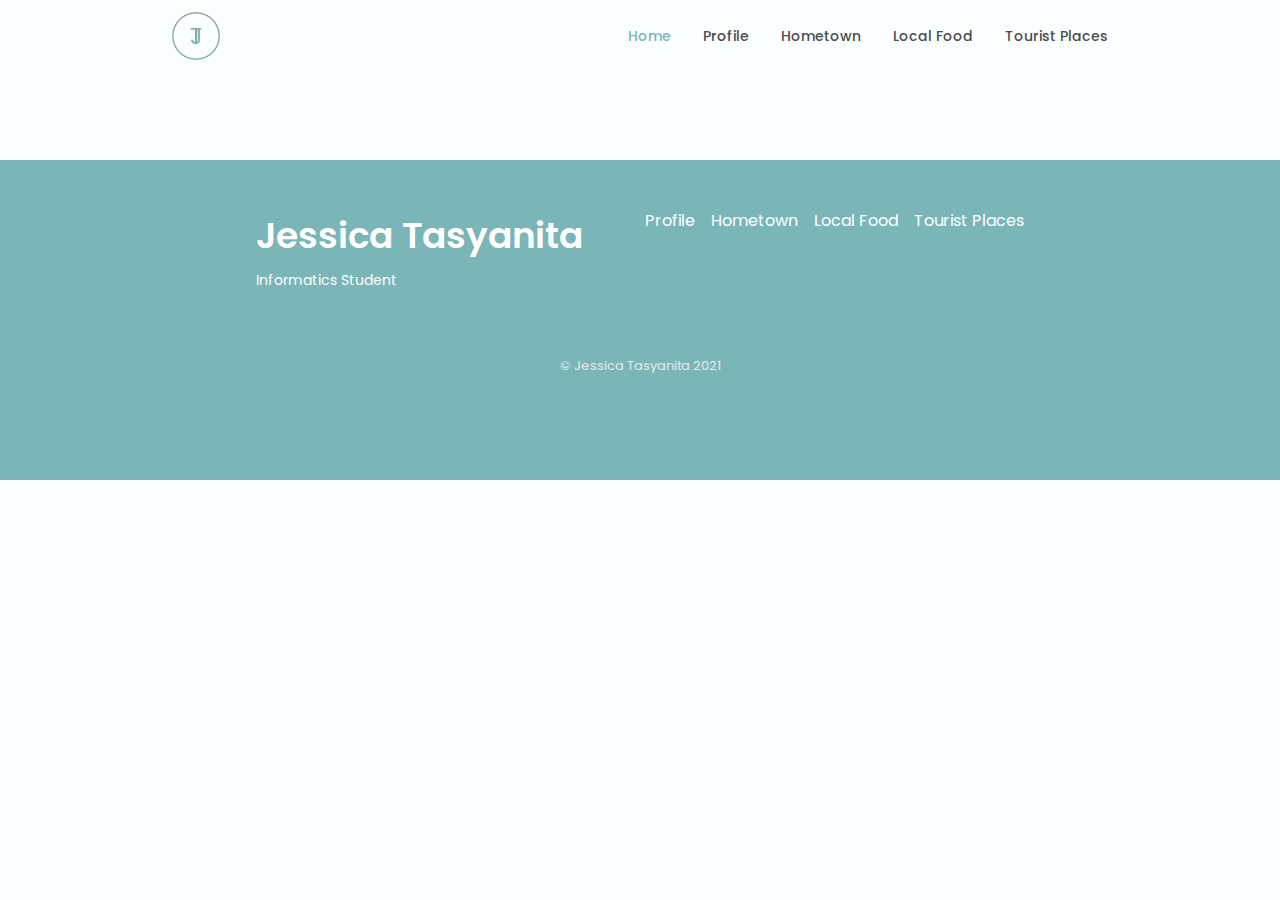
<file: assets/pages/food.html>
<!DOCTYPE html>
    <html lang="en">
    <head>
        <meta charset="UTF-8">
        <meta name="viewport" content="width=device-width, initial-scale=1.0">

        <!--==================== UNICONS ====================-->
        <link rel="stylesheet" href="https://unicons.iconscout.com/release/v4.0.0/css/line.css">
        
        <link rel="icon" href="../img/JT round.png">

        <!--==================== CSS ====================-->
        <link rel="stylesheet" href="../css/styles.css">

        <title>Jessica Tasyanita</title>
    </head>
    <body>
        <!--==================== HEADER ====================-->
        <header class="header" id="header">
            <nav class="nav container">
                <a href="index.html" class="nav__logo"><img src="../img/JT transparent.png"/></a>

                <div class="nav__menu" id="nav-menu">
                    <ul class="nav__list grid">
                        <li class="nav__item">
                            <a href="../../index.html" class="nav__link active-link">
                                <i class="uil uil-estate nav__icon"></i> Home
                            </a>
                        </li>
                        <li class="nav__item">
                            <a href="profile.html" class="nav__link">
                                <i class="uil uil-user nav__icon"></i> Profile 
                            </a>
                        </li>
                        <li class="nav__item">
                            <a href="hometown.html" class="nav__link">
                                <i class="uil uil-map-marker nav__icon"></i> Hometown
                            </a>
                        </li>
                        <li class="nav__item">
                            <a href="food.html" class="nav__link">
                                <i class="uil uil-utensils-alt nav__icon"></i> Local Food
                            </a>
                        </li>
                        <li class="nav__item">
                            <a href="tourist.html" class="nav__link">
                                <i class="uil uil-map nav__icon"></i> Tourist Places
                            </a>
                        </li>
                    </ul>

                    <i class="uil uil-times nav__close" id="nav-close"></i>
                </div>

                <div class="nav__btns">
                    <!--Theme Change Button-->
                    <i class="uil uil-moon change-theme" id="theme-button"></i>
                    <div class="nav__toggle" id="nav-toggle">
                        <i class="uil uil-apps"></i>
                    </div>
                </div>
            </nav>
        </header>

        <!--==================== MAIN ====================-->
        <main class="main">

            <!--==================== LOCAL FOOD ====================-->
            <section class="food section" id="food">
                

            </section>
        </main>

        <!--==================== FOOTER ====================-->
        <footer class="footer">
            <div class="footer__bg">
                <div class="footer__container container grid">
                    <div>
                        <h1 class="footer__title">Jessica Tasyanita</h1>
                        <span class="footer__subtitle">Informatics Student</span>
                    </div>

                    <ul class="footer__links">
                        <li>
                            <a href="#profile" class="footer__link">Profile</a>
                        </li>
                        <li>
                            <a href="#hometown" class="footer__link">Hometown</a>
                        </li>
                        <li>
                            <a href="#localfood" class="footer__link">Local Food</a>
                        </li>
                        <li>
                            <a href="#touristplaces" class="footer__link">Tourist Places</a>
                        </li>
                    </ul>

                </div>
                <div class="footer__social">
                    <a href="https://www.linkedin.com/in/jessica-tasyanita/" target ="_blank" class="footer__social-icon">
                        <i class="uil uil-linkedin-alt"></i>
                    </a>
                    <a href="mailto:jessica.tasyanita@gmail.com" target ="_blank"  class="footer__social-icon">
                        <i class="uil uil-envelope-alt"></i>
                    </a>
                    <a href="https://github.com/jessicatasyanita" target ="_blank"  class="footer__social-icon">
                        <i class="uil uil-github-alt"></i>
                    </a>
                </div>
                <p class="footer__copy">&copy; Jessica Tasyanita 2021</p>
            </div>
            
        </footer>
        
        <!--==================== SCROLL TOP ====================-->
        <a href="#" class="scrollup" id="scroll-up">
            <i class="uil uil-arrow-up scrollup__icon"></i>
        </a>

        <!--==================== MAIN JS ====================-->
        <script src="../js/main.js"></script>
    </body>
</html>
</file>
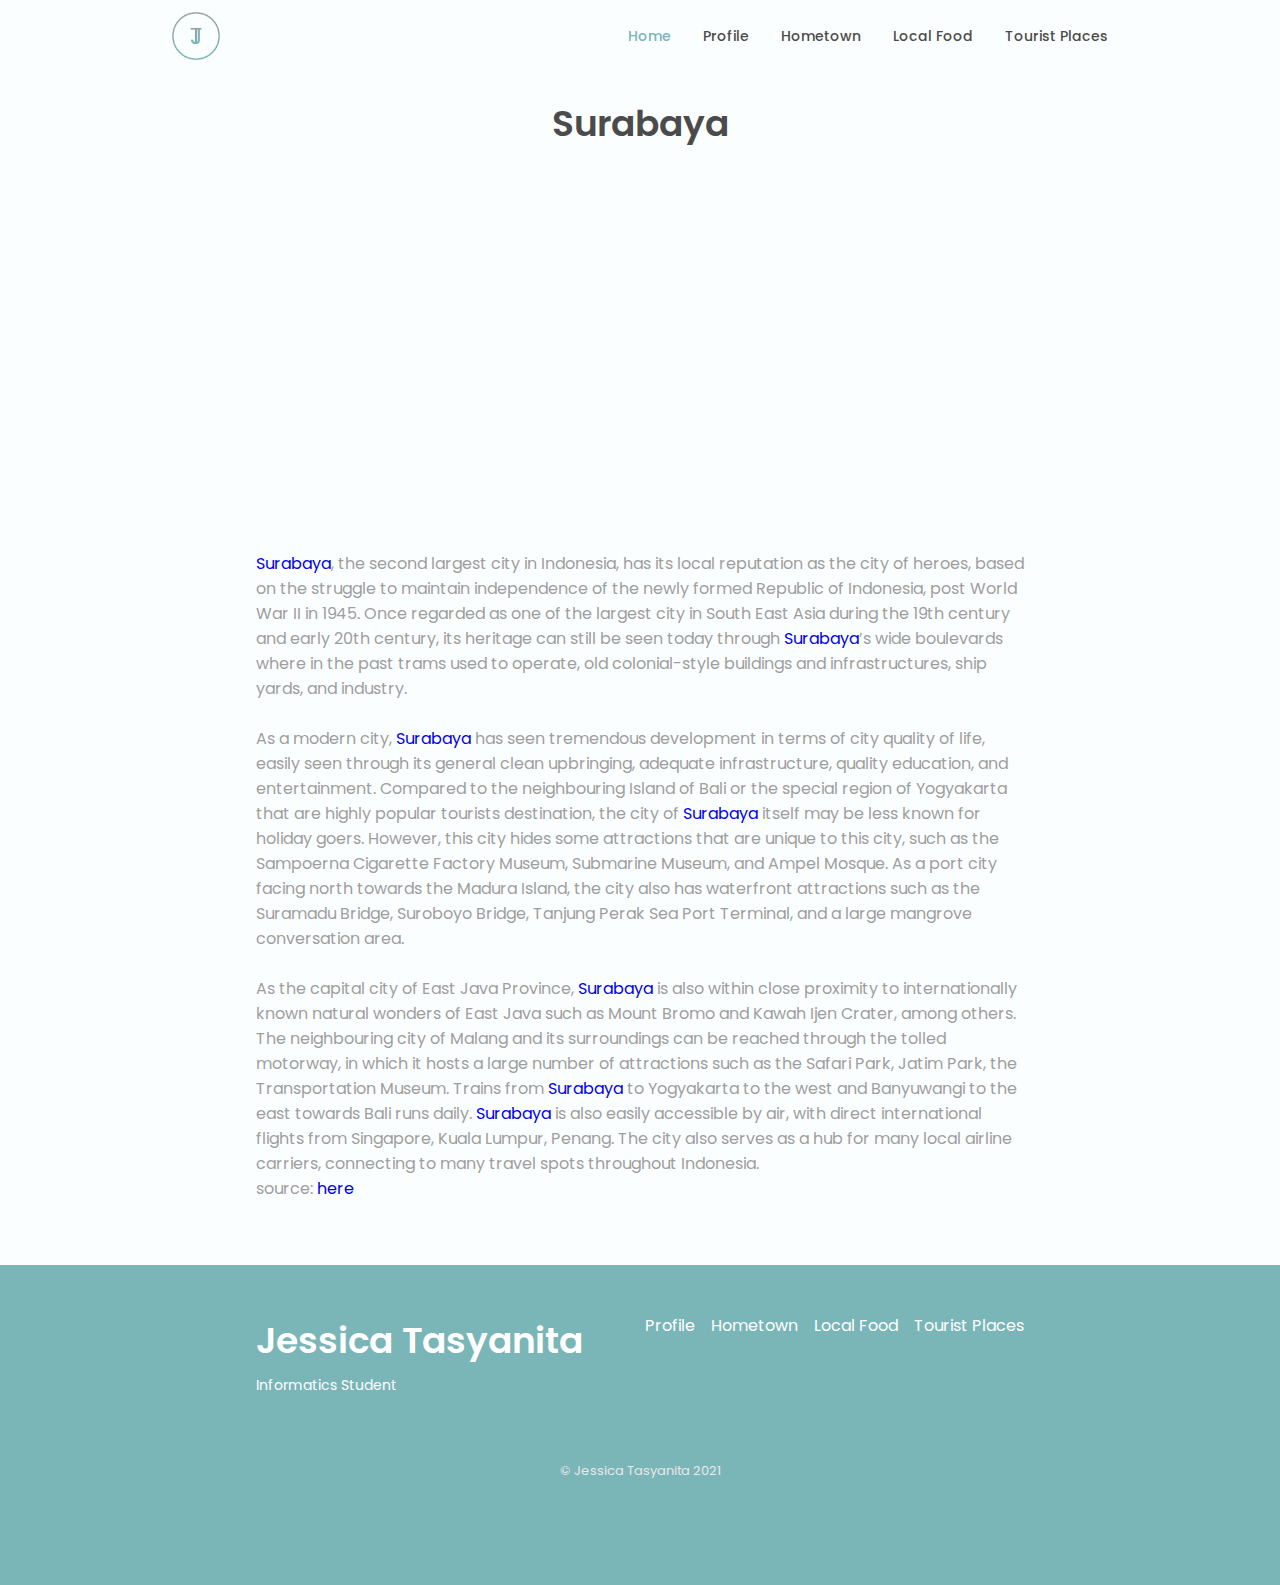
<file: assets/pages/hometown.html>
<!DOCTYPE html>
    <html lang="en">
    <head>
        <meta charset="UTF-8">
        <meta name="viewport" content="width=device-width, initial-scale=1.0">

        <!--==================== UNICONS ====================-->
        <link rel="stylesheet" href="https://unicons.iconscout.com/release/v4.0.0/css/line.css">
        
        <link rel="icon" href="../img/JT round.png">

        <!--==================== CSS ====================-->
        <link rel="stylesheet" href="../css/styles.css">

        <title>Jessica Tasyanita</title>
    </head>
    <body>
        <!--==================== HEADER ====================-->
        <header class="header" id="header">
            <nav class="nav container">
                <a href="index.html" class="nav__logo"><img src="../img/JT transparent.png"/></a>

                <div class="nav__menu" id="nav-menu">
                    <ul class="nav__list grid">
                        <li class="nav__item">
                            <a href="../../index.html" class="nav__link active-link">
                                <i class="uil uil-estate nav__icon"></i> Home
                            </a>
                        </li>
                        <li class="nav__item">
                            <a href="profile.html" class="nav__link">
                                <i class="uil uil-user nav__icon"></i> Profile 
                            </a>
                        </li>
                        <li class="nav__item">
                            <a href="hometown.html" class="nav__link">
                                <i class="uil uil-map-marker nav__icon"></i> Hometown
                            </a>
                        </li>
                        <li class="nav__item">
                            <a href="food.html" class="nav__link">
                                <i class="uil uil-utensils-alt nav__icon"></i> Local Food
                            </a>
                        </li>
                        <li class="nav__item">
                            <a href="tourist.html" class="nav__link">
                                <i class="uil uil-map nav__icon"></i> Tourist Places
                            </a>
                        </li>
                    </ul>

                    <i class="uil uil-times nav__close" id="nav-close"></i>
                </div>

                <div class="nav__btns">
                    <!--Theme Change Button-->
                    <i class="uil uil-moon change-theme" id="theme-button"></i>
                    <div class="nav__toggle" id="nav-toggle">
                        <i class="uil uil-apps"></i>
                    </div>
                </div>
            </nav>
        </header>

        <!--==================== MAIN ====================-->
        <main class="main">

            <!--==================== HOMETOWN ====================-->
            <section class="hometown section">
                <div class="hometown__container container grid">
                    <h2 class="section__title">Surabaya</h2>

                    <div class="mapouter">
                        <div class="gmap_canvas">
                          <iframe
                            class="gmap_iframe"
                            width="100%"
                            frameborder="0"
                            scrolling="no"
                            marginheight="0"
                            marginwidth="0"
                            src="https://maps.google.com/maps?width=600&amp;height=400&amp;hl=en&amp;q=Surabaya&amp;t=&amp;z=14&amp;ie=UTF8&amp;iwloc=B&amp;output=embed"
                          ></iframe
                          ><a href="https://www.fnfgo.com/">FNF</a>
                        </div>
                        <style>
                          .mapouter {
                            position: relative;
                            text-align: right;
                            width: 100%;
                            height: 400px;
                          }
                          .gmap_canvas {
                            overflow: hidden;
                            background: none !important;
                            width: 100%;
                            height: 400px;
                          }
                          .gmap_iframe {
                            height: 400px !important;
                            border-radius: 10px !important;
                          }
                        </style>
                      </div>
                    <div class="city__data">
                        <div class="city__description">
                            <p><a href="https://en.wikipedia.org/wiki/Surabaya" target="_blank" class="button--flex">Surabaya</a>, the second largest city in Indonesia, has its local reputation as the city of heroes, based on the struggle to maintain independence of the newly formed Republic of Indonesia, post World War II in 1945. Once regarded as one of the largest city in South East Asia during the 19th century and early 20th century, its heritage can still be seen today through <a href="https://en.wikipedia.org/wiki/Surabaya" target="_blank" class="button--flex">Surabaya</a>’s wide boulevards where in the past trams used to operate, old colonial-style buildings and infrastructures, ship yards, and industry.</p>
                            <br>
                            <p>As a modern city, <a href="https://en.wikipedia.org/wiki/Surabaya" target="_blank" class="button--flex">Surabaya</a> has seen tremendous development in terms of city quality of life, easily seen through its general clean upbringing, adequate infrastructure, quality education, and entertainment. Compared to the neighbouring Island of Bali or the special region of Yogyakarta that are highly popular tourists destination, the city of <a href="https://en.wikipedia.org/wiki/Surabaya" target="_blank" class="button--flex">Surabaya</a> itself may be less known for holiday goers. However, this city hides some attractions that are unique to this city, such as the Sampoerna Cigarette Factory Museum, Submarine Museum, and Ampel Mosque. As a port city facing north towards the Madura Island, the city also has waterfront attractions such as the Suramadu Bridge, Suroboyo Bridge, Tanjung Perak Sea Port Terminal, and a large mangrove conversation area.</p>
                            <br>
                            <p>As the capital city of East Java Province, <a href="https://en.wikipedia.org/wiki/Surabaya" target="_blank" class="button--flex">Surabaya</a> is also within close proximity to internationally known natural wonders of East Java such as Mount Bromo and Kawah Ijen Crater, among others. The neighbouring city of Malang and its surroundings can be reached through the tolled motorway, in which it hosts a large number of attractions such as the Safari Park, Jatim Park, the Transportation Museum. Trains from <a href="https://en.wikipedia.org/wiki/Surabaya" target="_blank" class="button--flex">Surabaya</a> to Yogyakarta to the west and Banyuwangi to the east towards Bali runs daily. <a href="https://en.wikipedia.org/wiki/Surabaya" target="_blank" class="button--flex">Surabaya</a> is also easily accessible by air, with direct international flights from Singapore, Kuala Lumpur, Penang. The city also serves as a hub for many local airline carriers, connecting to many travel spots throughout Indonesia.</p>
                            <span>source: <a href="https://elib.its.ac.id/conf/isitia/2019/about-surabaya/" target="_blank" class="button--flex">here</a></span>
                        </div>
                    </div>                      
                </div>

            </section>
        </main>

        <!--==================== FOOTER ====================-->
        <footer class="footer">
            <div class="footer__bg">
                <div class="footer__container container grid">
                    <div>
                        <h1 class="footer__title">Jessica Tasyanita</h1>
                        <span class="footer__subtitle">Informatics Student</span>
                    </div>

                    <ul class="footer__links">
                        <li>
                            <a href="#profile" class="footer__link">Profile</a>
                        </li>
                        <li>
                            <a href="#hometown" class="footer__link">Hometown</a>
                        </li>
                        <li>
                            <a href="#localfood" class="footer__link">Local Food</a>
                        </li>
                        <li>
                            <a href="#touristplaces" class="footer__link">Tourist Places</a>
                        </li>
                    </ul>

                </div>
                <div class="footer__social">
                    <a href="https://www.linkedin.com/in/jessica-tasyanita/" target ="_blank" class="footer__social-icon">
                        <i class="uil uil-linkedin-alt"></i>
                    </a>
                    <a href="mailto:jessica.tasyanita@gmail.com" target ="_blank"  class="footer__social-icon">
                        <i class="uil uil-envelope-alt"></i>
                    </a>
                    <a href="https://github.com/jessicatasyanita" target ="_blank"  class="footer__social-icon">
                        <i class="uil uil-github-alt"></i>
                    </a>
                </div>
                <p class="footer__copy">&copy; Jessica Tasyanita 2021</p>
            </div>
            
        </footer>
        
        <!--==================== SCROLL TOP ====================-->
        <a href="#" class="scrollup" id="scroll-up">
            <i class="uil uil-arrow-up scrollup__icon"></i>
        </a>

        <!--==================== MAIN JS ====================-->
        <script src="../js/main.js"></script>
    </body>
</html>
</file>
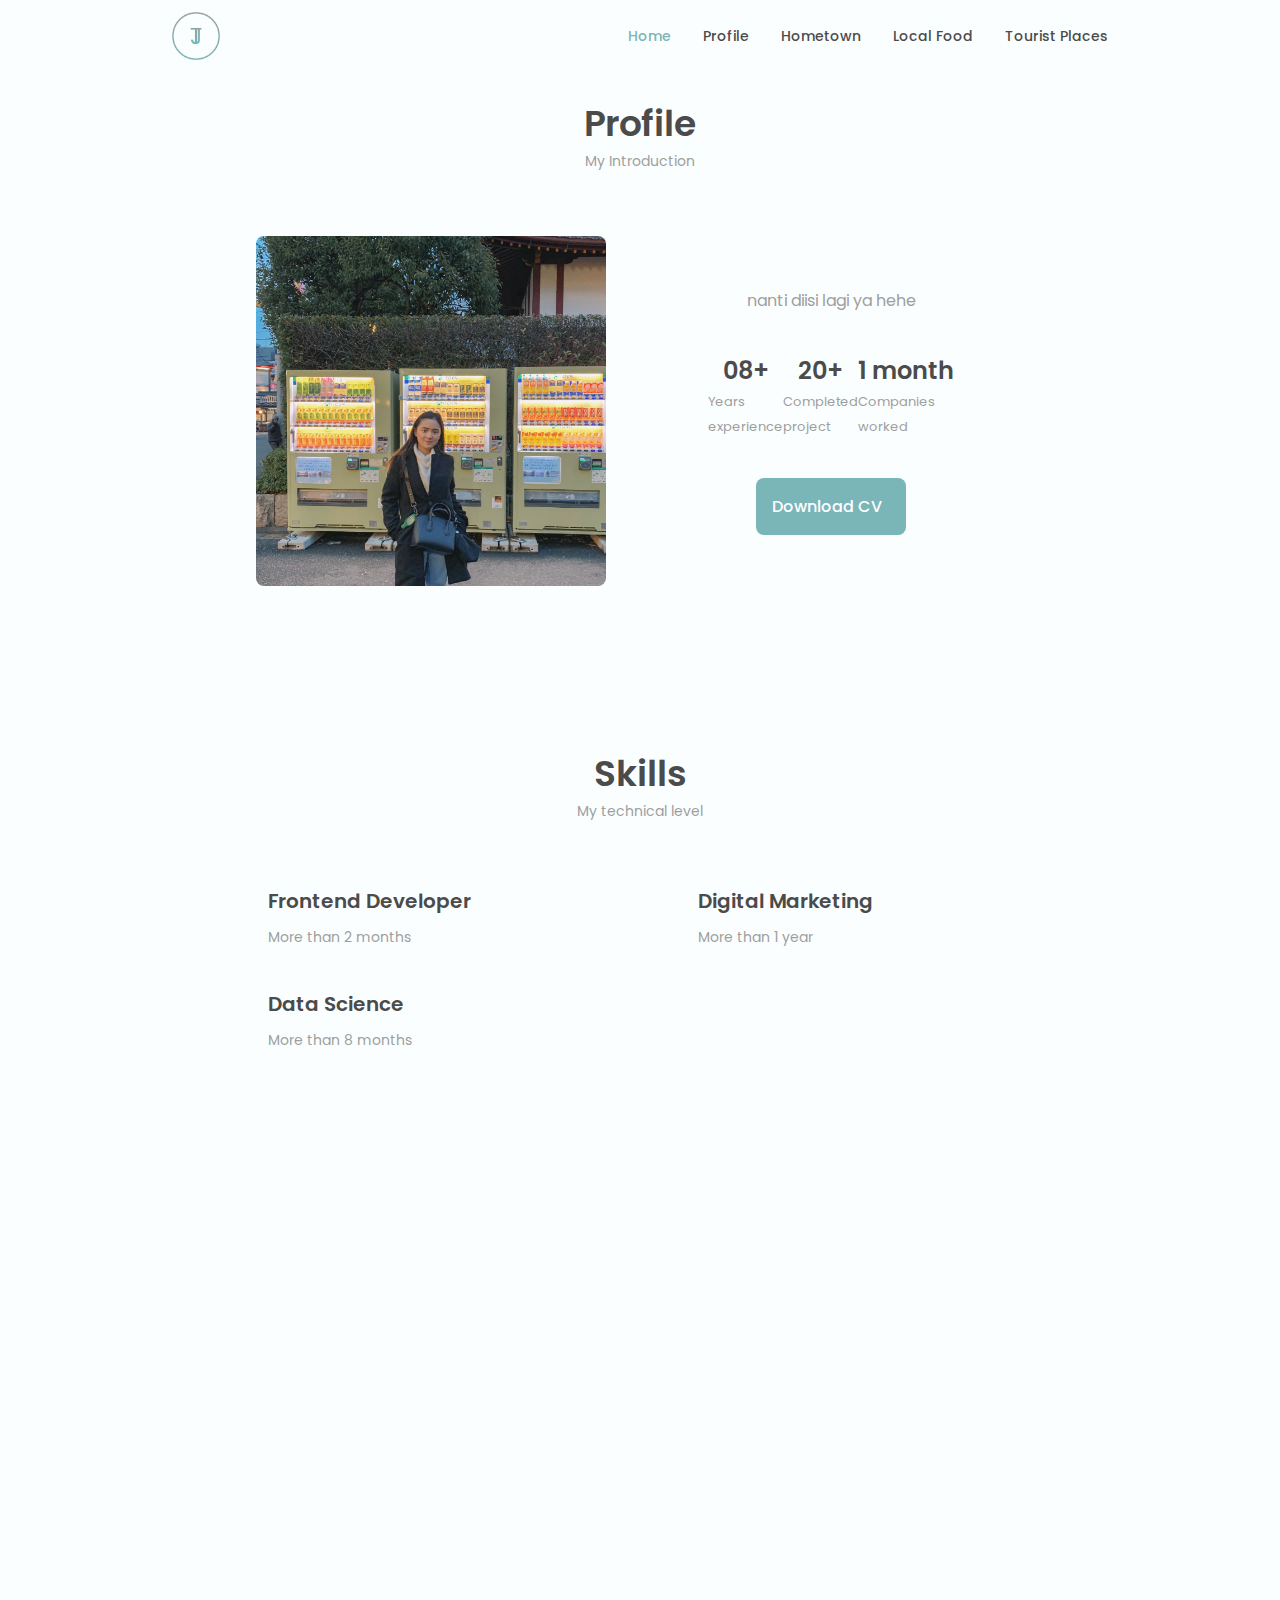
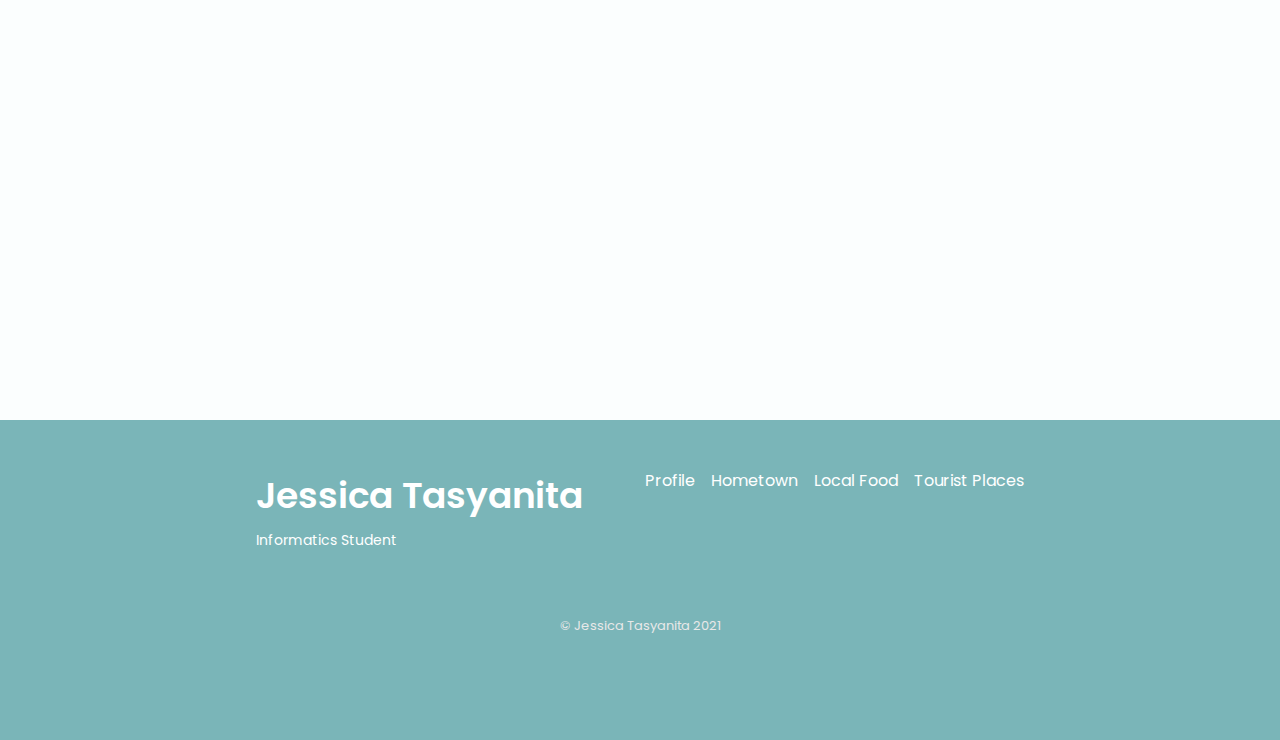
<file: assets/pages/profile.html>
<!DOCTYPE html>
    <html lang="en">
    <head>
        <meta charset="UTF-8">
        <meta name="viewport" content="width=device-width, initial-scale=1.0">

        <!--==================== UNICONS ====================-->
        <link rel="stylesheet" href="https://unicons.iconscout.com/release/v4.0.0/css/line.css">
        
        <link rel="icon" href="../img/JT round.png">

        <!--==================== CSS ====================-->
        <link rel="stylesheet" href="../css/styles.css">

        <title>Jessica Tasyanita</title>
    </head>
    <body>
        <!--==================== HEADER ====================-->
        <header class="header" id="header">
            <nav class="nav container">
                <a href="index.html" class="nav__logo"><img src="../img/JT transparent.png"/></a>

                <div class="nav__menu" id="nav-menu">
                    <ul class="nav__list grid">
                        <li class="nav__item">
                            <a href="../../index.html" class="nav__link active-link">
                                <i class="uil uil-estate nav__icon"></i> Home
                            </a>
                        </li>
                        <li class="nav__item">
                            <a href="profile.html" class="nav__link">
                                <i class="uil uil-user nav__icon"></i> Profile 
                            </a>
                        </li>
                        <li class="nav__item">
                            <a href="hometown.html" class="nav__link">
                                <i class="uil uil-map-marker nav__icon"></i> Hometown
                            </a>
                        </li>
                        <li class="nav__item">
                            <a href="food.html" class="nav__link">
                                <i class="uil uil-utensils-alt nav__icon"></i> Local Food
                            </a>
                        </li>
                        <li class="nav__item">
                            <a href="tourist.html" class="nav__link">
                                <i class="uil uil-map nav__icon"></i> Tourist Places
                            </a>
                        </li>
                    </ul>

                    <i class="uil uil-times nav__close" id="nav-close"></i>
                </div>

                <div class="nav__btns">
                    <!--Theme Change Button-->
                    <i class="uil uil-moon change-theme" id="theme-button"></i>
                    <div class="nav__toggle" id="nav-toggle">
                        <i class="uil uil-apps"></i>
                    </div>
                </div>
            </nav>
        </header>

        <!--==================== MAIN ====================-->
        <main class="main">
            <!--==================== ABOUT ====================-->
            <section class="about section" id="profile">
                <h2 class="section__title">Profile</h2>
                <span class="section__subtitle">My Introduction</span>

                <div class="about__container container grid">
                    <img src="../img/about.jpg" alt="" class="about__img">

                    <div class="about__data">
                        <p class="about__description">nanti diisi lagi ya hehe</p>

                        <div class="about__info">
                            <div>
                                <span class="about__info-title">08+</span>
                                <span class="about__info-name">Years <br> experience</span>
                            </div>
                            <div>
                                <span class="about__info-title">20+</span>
                                <span class="about__info-name">Completed <br> project</span>
                            </div>
                            <div>
                                <span class="about__info-title">1 month</span>
                                <span class="about__info-name">Companies <br> worked</span>
                            </div>
                        </div>

                        <div class="about__buttons">
                            <a href="assets/pdf/CV.pdf" target ="_blank"class="button button--flex">
                                Download CV<i class="uil uil-download-alt button__icon"></i>
                            </a>
                        </div>
                    </div>
                </div>

                <!--==================== SKILLS ====================-->
                <section class="skills section">
                    <h2 class="section__title">Skills</h2>
                    <span class="section__subtitle">My technical level</span>

                    <div class="skills__container container grid">
                        <!--==================== SKILLS 1 ====================-->
                        <div class="skills__content skills__close">
                            <div class="skills__header">
                                <i class="uil uil-brackets-curly skills__icon"></i>

                                <div>
                                    <h1 class="skills__title">Frontend Developer</h1>
                                    <span class="skills__subtitle">More than 2 months</span>
                                </div>

                                <i class="uil uil-angle-down skills__arrow"></i>
                            </div>

                            <div class="skills__list grid">
                                <div class="skills__data">
                                    <div class="skills__title">
                                        <h3 class="skills__name">HTML</h3>
                                        <span class="skills__number">90%</span>
                                    </div>
                                    <div class="skills__bar">
                                        <span class="skills__precentage skill__html"></span>
                                    </div>
                                </div>
                                <div class="skills__data">
                                    <div class="skills__title">
                                        <h3 class="skills__name">CSS</h3>
                                        <span class="skills__number">80%</span>
                                    </div>
                                    <div class="skills__bar">
                                        <span class="skills__precentage skill__css"></span>
                                    </div>
                                </div>
                                <div class="skills__data">
                                    <div class="skills__title">
                                        <h3 class="skills__name">JavaScript</h3>
                                        <span class="skills__number">30%</span>
                                    </div>
                                    <div class="skills__bar">
                                        <span class="skills__precentage skill__js"></span>
                                    </div>
                                </div>
                                <div class="skills__data">
                                    <div class="skills__title">
                                        <h3 class="skills__name">React</h3>
                                        <span class="skills__number">35%</span>
                                    </div>
                                    <div class="skills__bar">
                                        <span class="skills__precentage skill__react"></span>
                                    </div>
                                </div>
                            </div>
                        </div>
                        <!--==================== SKILLS 2 ====================-->
                        <div class="skills__content skills__close">
                            <div class="skills__header">
                                <i class="uil uil-brackets-curly skills__icon"></i>

                                <div>
                                    <h1 class="skills__title">Digital Marketing</h1>
                                    <span class="skills__subtitle">More than 1 year</span>
                                </div>

                                <i class="uil uil-angle-down skills__arrow"></i>
                            </div>

                            <div class="skills__list grid">
                                <div class="skills__data">
                                    <div class="skills__title">
                                        <h3 class="skills__name">Social Media Advertisement</h3>
                                        <span class="skills__number">80%</span>
                                    </div>
                                    <div class="skills__bar">
                                        <span class="skills__precentage skill__ads"></span>
                                    </div>
                                </div>
                                <div class="skills__data">
                                    <div class="skills__title">
                                        <h3 class="skills__name">SEO</h3>
                                        <span class="skills__number">80%</span>
                                    </div>
                                    <div class="skills__bar">
                                        <span class="skills__precentage skill__seo"></span>
                                    </div>
                                </div>
                                <div class="skills__data">
                                    <div class="skills__title">
                                        <h3 class="skills__name">Content Marketing</h3>
                                        <span class="skills__number">85%</span>
                                    </div>
                                    <div class="skills__bar">
                                        <span class="skills__precentage skill__cm"></span>
                                    </div>
                                </div>
                                <div class="skills__data">
                                    <div class="skills__title">
                                        <h3 class="skills__name">Google Analytics</h3>
                                        <span class="skills__number">70%</span>
                                    </div>
                                    <div class="skills__bar">
                                        <span class="skills__precentage skill__ga"></span>
                                    </div>
                                </div>
                            </div>
                        </div>
                        <!--==================== SKILLS 3 ====================-->
                        <div class="skills__content skills__close">
                            <div class="skills__header">
                                <i class="uil uil-brackets-curly skills__icon"></i>

                                <div>
                                    <h1 class="skills__title">Data Science</h1>
                                    <span class="skills__subtitle">More than 8 months</span>
                                </div>

                                <i class="uil uil-angle-down skills__arrow"></i>
                            </div>

                            <div class="skills__list grid">
                                <div class="skills__data">
                                    <div class="skills__title">
                                        <h3 class="skills__name">Python</h3>
                                        <span class="skills__number">70%</span>
                                    </div>
                                    <div class="skills__bar">
                                        <span class="skills__precentage skill__python"></span>
                                    </div>
                                </div>
                                <div class="skills__data">
                                    <div class="skills__title">
                                        <h3 class="skills__name">Machine Learning</h3>
                                        <span class="skills__number">80%</span>
                                    </div>
                                    <div class="skills__bar">
                                        <span class="skills__precentage skill__ml"></span>
                                    </div>
                                </div>
                                <div class="skills__data">
                                    <div class="skills__title">
                                        <h3 class="skills__name">Data Visualization</h3>
                                        <span class="skills__number">70%</span>
                                    </div>
                                    <div class="skills__bar">
                                        <span class="skills__precentage skill__dv"></span>
                                    </div>
                                </div>
                            </div>
                        </div>
                    </div>
                </section>
                
            </section>

            <!--==================== QUALIFICATION ====================-->
            <section class="qualification section">


            </section>

            <!--==================== SERVICES ====================-->
            <section class="services section" id="services">
                

            </section>

            <!--==================== PORTFOLIO ====================-->
            <section class="portfolio section" id="portfolio">
                

            </section>

            <!--==================== PROJECT IN MIND ====================-->
            <section class="project section">


            </section>

            <!--==================== TESTIMONIAL ====================-->
            <section class="testimonial section">
                

            </section>

            <!--==================== CONTACT ME ====================-->
            <section class="contact section" id="contact">


            </section>
        </main>

        <!--==================== FOOTER ====================-->
        <footer class="footer">
            <div class="footer__bg">
                <div class="footer__container container grid">
                    <div>
                        <h1 class="footer__title">Jessica Tasyanita</h1>
                        <span class="footer__subtitle">Informatics Student</span>
                    </div>

                    <ul class="footer__links">
                        <li>
                            <a href="#profile" class="footer__link">Profile</a>
                        </li>
                        <li>
                            <a href="#hometown" class="footer__link">Hometown</a>
                        </li>
                        <li>
                            <a href="#localfood" class="footer__link">Local Food</a>
                        </li>
                        <li>
                            <a href="#touristplaces" class="footer__link">Tourist Places</a>
                        </li>
                    </ul>

                </div>
                <div class="footer__social">
                    <a href="https://www.linkedin.com/in/jessica-tasyanita/" target ="_blank" class="footer__social-icon">
                        <i class="uil uil-linkedin-alt"></i>
                    </a>
                    <a href="mailto:jessica.tasyanita@gmail.com" target ="_blank"  class="footer__social-icon">
                        <i class="uil uil-envelope-alt"></i>
                    </a>
                    <a href="https://github.com/jessicatasyanita" target ="_blank"  class="footer__social-icon">
                        <i class="uil uil-github-alt"></i>
                    </a>
                </div>
                <p class="footer__copy">&copy; Jessica Tasyanita 2021</p>
            </div>
            
        </footer>
        
        <!--==================== SCROLL TOP ====================-->
        <a href="#" class="scrollup" id="scroll-up">
            <i class="uil uil-arrow-up scrollup__icon"></i>
        </a>

        <!--==================== MAIN JS ====================-->
        <script src="../js/main.js"></script>
    </body>
</html>
</file>
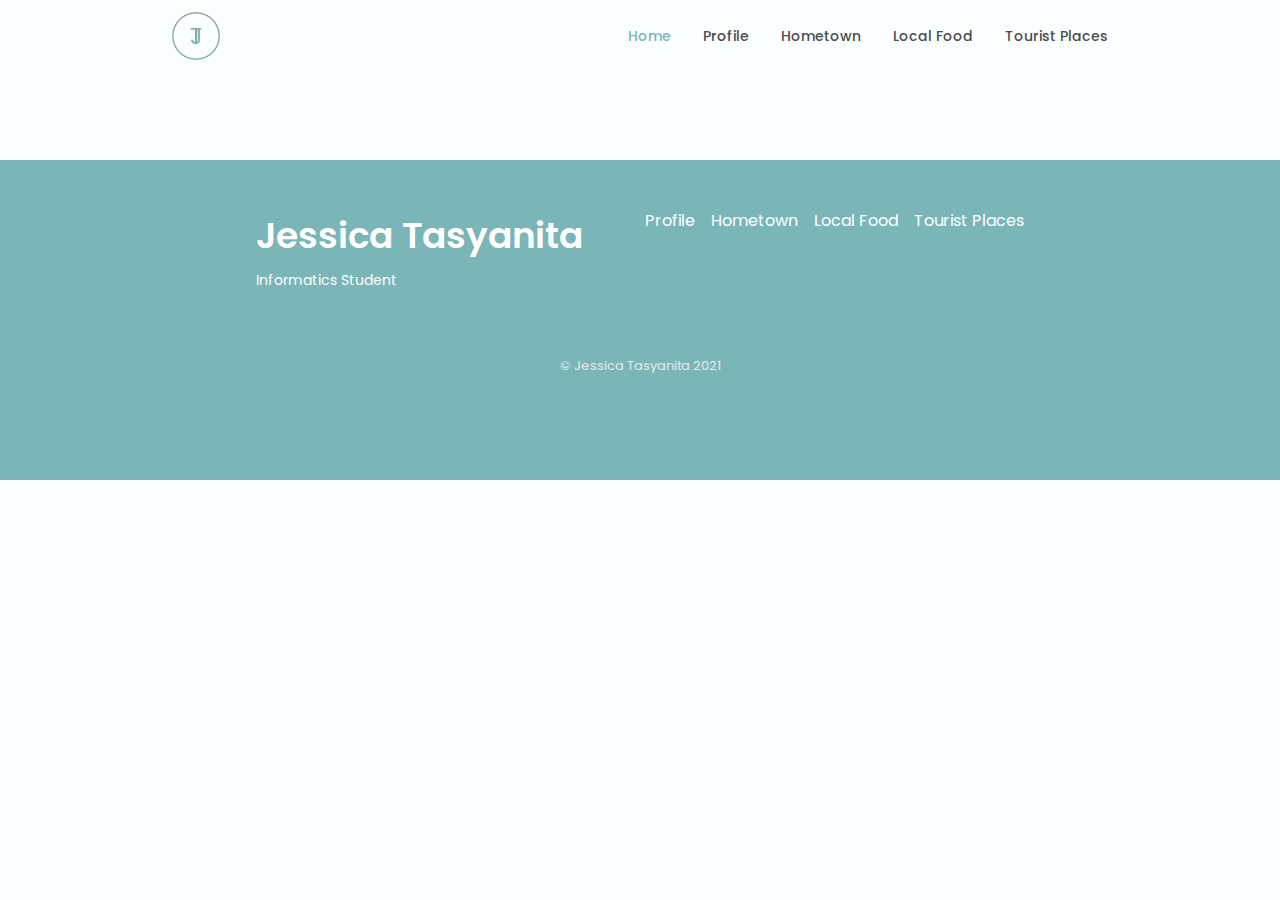
<file: assets/pages/tourist.html>
<!DOCTYPE html>
    <html lang="en">
    <head>
        <meta charset="UTF-8">
        <meta name="viewport" content="width=device-width, initial-scale=1.0">

        <!--==================== UNICONS ====================-->
        <link rel="stylesheet" href="https://unicons.iconscout.com/release/v4.0.0/css/line.css">
        
        <link rel="icon" href="../img/JT round.png">

        <!--==================== CSS ====================-->
        <link rel="stylesheet" href="../css/styles.css">

        <title>Jessica Tasyanita</title>
    </head>
    <body>
        <!--==================== HEADER ====================-->
        <header class="header" id="header">
            <nav class="nav container">
                <a href="index.html" class="nav__logo"><img src="../img/JT transparent.png"/></a>

                <div class="nav__menu" id="nav-menu">
                    <ul class="nav__list grid">
                        <li class="nav__item">
                            <a href="../../index.html" class="nav__link active-link">
                                <i class="uil uil-estate nav__icon"></i> Home
                            </a>
                        </li>
                        <li class="nav__item">
                            <a href="profile.html" class="nav__link">
                                <i class="uil uil-user nav__icon"></i> Profile 
                            </a>
                        </li>
                        <li class="nav__item">
                            <a href="hometown.html" class="nav__link">
                                <i class="uil uil-map-marker nav__icon"></i> Hometown
                            </a>
                        </li>
                        <li class="nav__item">
                            <a href="food.html" class="nav__link">
                                <i class="uil uil-utensils-alt nav__icon"></i> Local Food
                            </a>
                        </li>
                        <li class="nav__item">
                            <a href="tourist.html" class="nav__link">
                                <i class="uil uil-map nav__icon"></i> Tourist Places
                            </a>
                        </li>
                    </ul>

                    <i class="uil uil-times nav__close" id="nav-close"></i>
                </div>

                <div class="nav__btns">
                    <!--Theme Change Button-->
                    <i class="uil uil-moon change-theme" id="theme-button"></i>
                    <div class="nav__toggle" id="nav-toggle">
                        <i class="uil uil-apps"></i>
                    </div>
                </div>
            </nav>
        </header>

        <!--==================== MAIN ====================-->
        <main class="main">
            <!--==================== TOURIST PLACES ====================-->
            <section class="tourist section" id="tourist">
                

            </section>
        </main>

        <!--==================== FOOTER ====================-->
        <footer class="footer">
            <div class="footer__bg">
                <div class="footer__container container grid">
                    <div>
                        <h1 class="footer__title">Jessica Tasyanita</h1>
                        <span class="footer__subtitle">Informatics Student</span>
                    </div>

                    <ul class="footer__links">
                        <li>
                            <a href="#profile" class="footer__link">Profile</a>
                        </li>
                        <li>
                            <a href="#hometown" class="footer__link">Hometown</a>
                        </li>
                        <li>
                            <a href="#localfood" class="footer__link">Local Food</a>
                        </li>
                        <li>
                            <a href="#touristplaces" class="footer__link">Tourist Places</a>
                        </li>
                    </ul>

                </div>
                <div class="footer__social">
                    <a href="https://www.linkedin.com/in/jessica-tasyanita/" target ="_blank" class="footer__social-icon">
                        <i class="uil uil-linkedin-alt"></i>
                    </a>
                    <a href="mailto:jessica.tasyanita@gmail.com" target ="_blank"  class="footer__social-icon">
                        <i class="uil uil-envelope-alt"></i>
                    </a>
                    <a href="https://github.com/jessicatasyanita" target ="_blank"  class="footer__social-icon">
                        <i class="uil uil-github-alt"></i>
                    </a>
                </div>
                <p class="footer__copy">&copy; Jessica Tasyanita 2021</p>
            </div>
            
        </footer>
        
        <!--==================== SCROLL TOP ====================-->
        <a href="#" class="scrollup" id="scroll-up">
            <i class="uil uil-arrow-up scrollup__icon"></i>
        </a>

        <!--==================== MAIN JS ====================-->
        <script src="../js/main.js"></script>
    </body>
</html>
</file>
<file: assets/css/styles.css>
/*==================== GOOGLE FONTS ====================*/
@import url('https://fonts.googleapis.com/css2?family=Poppins:wght@400;500;600&display=swap');

/*==================== VARIABLES CSS ====================*/
:root {
    --header-height: 3rem;

    /*========== Colors ==========*/
    /* Change favorite color */
    --hue-color: 183; /*Purple 250 - Green 142 - Blue 230 - Pink 340*/

    /* HSL color mode */
    --first-color: hsl(var(--hue-color), 30%, 60%);
    --first-color-second: hsl(var(--hue-color), 30%, 60%);
    --first-color-alt: hsl(var(--hue-color), 15%, 50%);
    --first-color-lighter: hsl(var(--hue-color), 92%, 85%);
    --title-color: #4b4b4b;
    --text-color: hsl(0, 0%, 62%);
    --text-color-light: hsl(0, 0%, 91%);
    --input-color: hsl(var(--hue-color), 70%, 96%);
    --body-color: hsl(var(--hue-color), 60%, 99%);
    --container-color: #FEFBF3 ;
    --scroll-bar-color: hsl(var(--hue-color), 12%, 93%);
    --scroll-thumb-color: hsl(var(--hue-color), 12%, 77%);

    /*========== Font and typography ==========*/
    --body-font: 'Poppins', sans-serif;

    /* .5rem = 8px, 1rem = 16px, 1.5rem = 24px ... */
    --big-font-size: 2rem;
    --h1-font-size: 1.5rem;
    --h2-font-size: 1.25rem;
    --h3-font-size: 1.125rem;
    --normal-font-size: .938rem;
    --small-font-size: .813rem;
    --smaller-font-size: .75rem;

    /*========== Font weight ==========*/
    --font-medium: 500;
    --font-semi-bold: 600;

    /*========== Margenes Bottom ==========*/
    /* .25rem = 4px, .5rem = 8px, .75rem = 12px ... */
    --mb-0-25: .25rem;
    --mb-0-5: .5rem;
    --mb-0-75: .75rem;
    --mb-1: 1rem;
    --mb-1-5: 1.5rem;
    --mb-2: 2rem;
    --mb-2-5: 2.5rem;
    --mb-3: 3rem;

    /*========== z index ==========*/
    --z-tooltip: 10;
    --z-fixed: 100;
    --z-modal: 100;
}

/* Font size for large devices */
@media screen and (min-width: 968px) {
    :root {
        --big-font-size: 3rem;
        --h1-font-size: 2.25rem;
        --h2-font-size: 1.5rem;
        --h3-font-size: 1.25rem;
        --normal-font-size: 1rem;
        --small-font-size: .875rem;
        --smaller-font-size: .813rem;
    }
}

/*========== Variables Dark theme ==========*/
body.dark-theme{
    /* HSL color mode */
    --first-color-second: hsl(var(--hue-color), 30%, 8%);
    --title-color: #F8F0DF;
    --text-color: hsl(0, 0%, 100%);
    --input-color: hsl(var(--hue-color), 29%, 16%);
    --body-color: hsl(var(--hue-color), 28%, 10%);
    --container-color: #222222 ;
    --scroll-bar-color: hsl(var(--hue-color), 12%, 60%);
    --scroll-thumb-color: hsl(var(--hue-color), 12%, 35%);
}

/*========== Button Dark/Light ==========*/
.nav__btns{
    display: flex;
    align-items: center;
}

.change-theme{
    font-size: 1.25rem;
    color: var(--title-color);
    margin-right: var(--mb-1);
    cursor: pointer;
}

.change-theme:hover{
    color: var(--first-color);
}
/*==================== BASE ====================*/
*{
    box-sizing: border-box;
    padding: 0;
    margin: 0;
}

html1{
    scroll-behavior: smooth;
}

body{
    margin: 0 0 var(--header-height) 0;
    font-family: var(--body-font);
    font-size: var(--normal-font-size);
    background-color: var(--body-color);
    color: var(--text-color);
}

h1,h2,h3,h4{
    color: var(--title-color);
    font-weight: var(--font-semi-bold);
}

ul{
    list-style: none;
}

a{
    text-decoration: none;
}

img{
    max-width: 100%;
    height: auto;
}
/*==================== REUSABLE CSS CLASSES ====================*/
.section{
    padding: 2rem 0 4rem;
}

.section__title{
    font-size: var(--h1-font-size);
}

.section__subtitle{
    display: block;
    font-size: var(--small-font-size);
    margin-bottom: var(--mb-3);
}

.section__title, 
.section__subtitle{
    text-align: center;
}

/*==================== LAYOUT ====================*/

.grid{
    display: flex;
    flex-direction: column;
}

.container{
    max-width: 768px;
    margin-left: var(--mb-1-5);
    margin-right: var(--mb-1-5);
}

.header{
    width: 100%;
    position: fixed;
    bottom: 0;
    left: 0;
    z-index: var(--z-fixed);
    background-color: var(--body-color);
}

/*==================== NAV ====================*/
.nav{
    max-width: 968px;
    height: var(--header-height);
    display: flex;
    justify-content: space-between;
    align-items: center;
}

.nav__toggle{
    color: var(--title-color);
    font-weight: var(--font-medium);
}

.nav__logo{
    width: 80px;
    height: 80px;
}

.nav__logo:hover{
    cursor: pointer;
}

.nav__toggle{
    font-size: 1.1rem;
    cursor: pointer;
}

.nav__toggle:hover{
    color: var(--first-color);
}

@media screen and (max-width: 767px) {
    .nav__menu{
        position: fixed;
        bottom: -100%;
        left: 0;
        width: 100%;
        background-color: var(--body-color);
        padding: 2rem 1.5rem 4rem;
        box-shadow: 0 -1px 4px rgba(0, 0, 0, 0.15);
        border-radius: 1.5rem 1.5rem 0 0;
        transition: .3s;
    }
}

.nav__list{
    display: grid;
    grid-template-columns: repeat(3, 1fr);
    gap: 2rem;
}

.nav__link{
    display: flex;
    flex-direction: column;
    align-items: center;
    font-size: var(--small-font-size);
    color: var(--title-color);
    font-weight: var(--font-medium);
}

.nav__link:hover{
    color: var(--first-color);
}

.nav__icon{
    font-size: 1.2rem;
}

.nav__close{
    position: absolute;
    right: 1.3rem;
    bottom: .5rem;
    font-size: 1.5rem;
    cursor: pointer;
    color: var(--first-color);
}

.nav__close:hover{
    color: var(--first-color-alt);
}

/* show menu */
.show-menu{
    bottom: 0;
}

/* Active link */
.active-link{
    color: var(--first-color);
}

/* Change background header */
.scroll-header{
    box-shadow: 0 -1px 4px rgba(0, 0, 0, .15);
}

/*==================== HOME ====================*/

.home__container{
    flex-direction: column;
}

.home__content{
    /* grid-template-columns: .5fr 3fr; */
    padding-top: 3.5rem;
    align-items: center;
    justify-content: space-between;
}

.home__blob{
    width: 250px;
    fill: var(--first-color);
}

.home__blob-img{
    width: 170px;
}

.home__data{
    grid-column: 1/3;
}

.home__title{
    font-size: var(--big-font-size);
}

.home__subtitle{
    font-size: var(--h3-font-size);
    color: var(--text-color);
    font-weight: var(--font-medium);
    margin-bottom: var(--mb-0-75);
}

.home__description{
    margin-bottom: var(--mb-2);
}


.home__scroll-button{
    color: var(--first-color);
    transition: .3s;
    width: 100%;
    justify-content: center;
    margin-top: 4rem;
}

.home__scroll-button:hover{
    transform: translateY(.25rem);
}

.home__scroll-name{
    font-size: var(--small-font-size);
    color: var(--title-color);
    font-weight: var(--font-medium);
    margin-right: var(--mb-0-25);
}

.home__scroll-arrow{
    font-size: 1.25rem;
}

/*==================== BUTTONS ====================*/
.button{
    display: inline-block;
    background-color: var(--first-color);
    color: #FFF;
    padding: 1rem;
    border-radius: .5rem;
    font-weight: var(--font-medium);    
}

.button:hover{
    background-color: var(--first-color-alt);
}

.button__icon{
    font-size: 1.25rem;
    margin-left: var(--mb-0-5);
    transition: .3s;
}

.button--white{
    background-color: #FFF;
    color: var(--first-color);
}

.button--white:hover{
    background-color: #FFF;
}

.button--flex{
    display: inline-flex;
    align-items: center;
}

.button--small{
    padding: .75rem 1rem;
}

.button--link{
    padding: 0;
    background-color: transparent;
    color: var(--first-color);
}

.button--link:hover{
    background-color: transparent;
    color: var(--first-color-alt);
}
/*==================== ABOUT ====================*/
.title{
    margin-top: 2rem;
    margin-bottom: 2rem;
}

.about__img{
    width: 200px;
    border-radius: .5rem;
    justify-self: center;
    align-self: center;
}

.about__description{
    text-align: center;
    margin-bottom: var(--mb-2-5);
}

.about__data{
    display: flex;
    flex-direction: column;
    justify-content: center;
}

.about__info{
    display: flex;
    justify-content: space-evenly;
    margin-bottom: var(--mb-2-5);
}

.about__info-title{
    font-size: var(--h2-font-size);
    font-weight: var(--font-semi-bold);
    color: var(--title-color);
}

.about__info-name{
    font-size: var(--smaller-font-size);
}

.about__info-title,
.about__into-name{
    display: block;
    text-align: center;
}

.about__buttons{
    display: flex;
    justify-content: center;
}

.read__more-button{
    font-size: 1rem;
}

.right_arrow-btn{
    color: var(--first-color);
    font-size: 1.25rem;
}
/*==================== SKILLS ====================*/
.skills__container{
    flex-direction: column;
}

.skills__header{
    display: flex;
    align-items: center;
    margin-bottom: var(--mb-2-5);
    cursor: pointer;
}

.skills__icon,
.skills__arrow{
    font-size: 2rem;
    color: var(--first-color);
}

.skills__icon{
    margin-right: var(--mb-0-75);
}

.skills__title{
    font-size: var(--h3-font-size);
}

.skills__subtitle{
    font-size: var(--small-font-size);
    /* color: var(--text-color-light); */
}

.skills__arrow{
    margin-left: auto;
    transition: .4s;
}

.skills__list{
    flex-direction: column;
    row-gap: 1.5rem;
    padding-left: 2.7rem;
}

.skills__title{
    display: flex;
    justify-content: space-between;
    margin-bottom: var(--mb-0-5);
}

.skills__name{
    font-size: var(--normal-font-size);
    font-weight: var(--font-medium);
}

.skills__bar,
.skills__precentage{
    height: 5px;
    border-radius: .25rem;
}

.skills__bar{
    background-color: var(--first-color-lighter);
}

.skills__precentage{
    display: block;
    background-color: var(--first-color);
}

.skill__html{
    width: 90%;
}
.skill__css{
    width: 80%;
}
.skill__js{
    width: 30%;
}
.skill__react{
    width: 35%;
}

.skill__ads{
    width: 80%;
}
.skill__seo{
    width: 80%;
}
.skill__cm{
    width: 85%;
}
.skill__ga{
    width: 70%;
}

.skill__python{
    width: 70%;
}
.skill__ml{
    width: 80%;
}
.skill__dv{
    width: 70%;
}

.skills__close .skills__list{
    height: 0;
    overflow: hidden;
}

.skills__open .skills__list{
    height: max-content;
    margin-bottom: var(--mb-2-5);
}

.skills__open .skills__arrow{
    transform: rotate(-180deg);
}

/*==================== JOURNEY ====================*/
.journey{
    padding-top: 1rem !important;
}

.journey__tabs{
    display: flex;
    justify-content: space-evenly;
    margin-bottom: var(--mb-2);
}

.journey__button{
    font-size: var(--h3-font-size);
    font-weight: var(--font-medium);
    cursor: pointer;
}

.journey__button:hover{
    color: var(--first-color);
}

.journey__icon{
    font-size: 1.8rem;
    margin-right: var(--mb-0-25);
}

.journey__data{
    display: grid;
    grid-template-columns: 1fr max-content 1fr;
    column-gap: 1.5rem;
}

.journey__title{
    font-size: var(--normal-font-size);
    font-weight: var(--font-medium);
}

.journey__subtitle{
    display: inline-block;
    font-size: var(--small-font-size);
    margin-bottom: var(--mb-1);
}

.journey__calendar{
    font-size: var(--smaller-font-size);
}

.journey__rounder{
    display: inline-block;
    width: 13px;
    height: 13px;
    background-color: var(--first-color);
    border-radius: 50%;
}

.journey__line{
    display: block;
    width: 1px;
    height: 100%;
    background-color: var(--first-color);
    transform: translate(6px, -7px);
}

.journey [data-content]{
    display: none;
}

.journey__active[data-content]{
    display: block;
}

.journey__button.journey__active{
    color: var(--first-color);
}
/*==================== HOMETOWN ====================*/
.hometown__container{
    flex-direction: column;
}

.hometown-home{
    text-align: center;
}

.hometown__bg{
    background-color: var(--first-color-second);
    padding-top: 3rem;
}

.hometown__title{
    font-size: var(--h2-font-size);
    margin-bottom: var(--mb-0-75);
}

.hometown__description{
    margin-bottom: var(--mb-1-5);
}

.hometown__title,
.hometown__description{
    color: #FFF;
}

.hometown__img{
    width: 232px;
    justify-self: center;
    align-self: center;
}

/*==================== FOOD ====================*/

.food__container{
    overflow: initial;
}

.food__content{
    padding: 0 1.5rem;
}

.food__img{
    width: 265px;
    height: 190px;
    border-radius: .5rem;
    justify-self: center;
    object-fit: cover;
}

.food__title{
    font-size: var(--h3-font-size);
    margin-bottom: var(--mb-0-5);
}

.food__description{
    margin-bottom: var(--mb-0-75);
}


.swiper-button-prev::after,
.swiper-button-next::after{
    content: '';
}

.swiper-food-icon{
    font-size: 2rem;
    color: var(--first-color);
}

.swiper-button-prev{
    left: -.5rem;
}

.swiper-button-next{
    right: -.5rem;
}

.swiper-horizontal > .swiper-pagination-bullets{
    bottom: -2.5rem;
}

.swiper-pagination-bullet-active{
    background-color: var(--first-color);
}

.swiper-button-prev,
.swiper-button-next,
.swiper-pagination-bullet{
    outline: none;
}
.food__place-content{
    position: relative;
    background-color: var(--first-color);
    padding: 1.5rem 1.5rem 1.5rem 1.5rem;
    border-radius: .25rem;
    box-shadow: 0 2px 4px rgba(0, 0, 0, .15);
    transition: .3s;
}

.food__place-content:hover{
    box-shadow: 0 4px 8px rgba(0,0,0, .15);
}

.food__place-card{
    display: flex;
    flex-direction: column;
    justify-content: space-between;
}

.food__place__logo{
    font-size: 5rem;
    color: #FFF;
    align-self: center;
}

.food__place__title{
    font-size: var(--h3-font-size);
    margin-top: var(--mb-1);
    margin-bottom: var(--mb-0-5);
    color: #FFF;
    align-self: center;
    font-weight: var(--font-semi-bold);
}

.food__place__button{
    cursor: pointer;
    font-size: small;
    color: #FFF;
    align-self: center;
}

.food__place__button:hover{
    color: var(--first-color-lighter);
}
.food__place__button:hover .button-icon{
    transform: translateX(.25rem);
}

/*==================== TOURIST PLACES ====================*/
.tourist__container{
    display: grid;
    gap: 1.5rem;
    grid-template-columns: repeat(1, 1fr);
}

.tourist__content{
    position: relative;
    background-color: var(--container-color);
    padding: 1.5rem 1.5rem 1.5rem 1.5rem;
    border-radius: .25rem;
    box-shadow: 0 2px 4px rgba(0, 0, 0, .15);
    transition: .3s;
}

.tourist__content:hover{
    box-shadow: 0 4px 8px rgba(0,0,0, .15);
}

.tourist__card{
    display: flex;
    flex-direction: column;
    justify-content: space-between;
}
.place__img{
    display: block;
    width: 300px;
    height: 200px;
    border-radius: .25rem;
    justify-self: center;
    object-fit: cover;
}

.place__title{
    font-size: var(--h3-font-size);
    margin-top: var(--mb-1);
    margin-bottom: var(--mb-0-5)
    /* font-weight: var(--font-medium); */
}

.place__button{
    cursor: pointer;
    font-size: small;
}

.place__button:hover .button-icon{
    transform: translateX(.25rem);
}

.place__modal{
    position: fixed;
    top: 0;
    left: 0;
    right: 0;
    bottom: 0;
    background-color: rgba(0,0,0,.5);
    display: flex;
    align-items: center;
    justify-content: center;
    padding: 0 1rem;
    z-index: var(--z-modal);
    opacity: 0;
    visibility: hidden;
    transition: .3s;
}

.place__modal-content{
    position: relative;
    background-color: var(--container-color);
    padding: 1.5rem;
    border-radius: .5rem;
}

.place__modal-place{
    row-gap: 1rem;
    display: flex;
}

.place__modal-place p{
    text-align: left;
}
.place__modal-place-loc{
    display: flex;
    flex-direction: row;
}
.place__modal-title{
    font-size: var(--h3-font-size);
    font-weight: var(--font-medium);
    margin-bottom: var(--mb-1-5);
}

.place__modal-close{
    position: absolute;
    top: 1rem;
    right: 1rem;
    font-size: 1.5rem;
    color: var(--first-color);
    cursor: pointer;
}

.place__modal-icon{
    color: var(--first-color);
    margin-right: var(--mb-0-25);
}

/* Active Modal */
.active-modal{
    opacity: 1;
    visibility: visible;
}

/*==================== FOOTER ====================*/
.footer {
    padding-top: 2rem;
}

.footer__container{
    justify-content: space-between;
}

.footer__bg{
    background-color: var(--first-color-second);
    padding: 2rem 0 3rem;
}

.footer__title{
    font-size: var(--h1-font-size);
    margin-bottom: var(--mb-0-25);
}

.footer__subtitle{
    font-size: var(--small-font-size);
}

.footer__links{
    display: flex;
    flex-direction: column;
    row-gap: 1.5rem;
}

li{
    text-align: center;
}

.footer__link:hover{
    color: var(--first-color-lighter);
}

.footer__social{
    width: 100%;
    display: flex;
    justify-content: center;
    margin: 2rem 0;
}

.footer__social-icon{
    font-size: 1.25rem;
    margin-right: var(--mb-1-5);
}

.footer__social-icon:hover{
    color: var(--first-color-lighter);
}

.footer__copy{
    font-size: var(--smaller-font-size);
    color: var(--text-color-light);
    display: flex;
    justify-content: center;
    margin-bottom: var(--mb-3);
}

.footer__title,
.footer__subtitle,
.footer__link,
.footer__social-icon{
    color: #fff;
}

.footer__logo{
    width: 90px;
    height: 90px;
    display: flex;
    align-self: center;
}
/*========== SCROLL UP ==========*/
.scrollup{
    position: fixed;
    right: 1.5rem;
    bottom: -20%;
    background-color: var(--first-color);
    opacity: .8;
    padding: 0 .3rem;
    border-radius: .4rem;
    z-index: var(--z-tooltip);
    transition: .4s;
}

.scrollup:hover{
    background-color: var(--first-color-alt);
}

.scrollup__icon{
    font-size: 1.5rem;
    color: #FFF;
}

/* Show scroll */
.show-scroll{
    bottom: 5rem;
}

/*========== SCROLL BAR ==========*/
::-webkit-scrollbar{
    width: .60rem;
    background-color: var(--scroll-bar-color);
    border-radius: .5rem;
}

::-webkit-scrollbar-thumb{
    background-color: var(--scroll-thumb-color);
    border-radius: .5rem;
}

/*==================== MEDIA QUERIES ====================*/
/* For small devices */
@media screen and (max-width: 350px) {
    .container {
        margin-left: var(--mb-1);
        margin-right: var(--mb-1);    
    }

    .nav__menu{
        padding: 2rem .25rem 4rem;
    }
    .nav__logo{
        width: 60px;
        height: 60px;
    }
    .nav__list{
        column-gap: 0;
    }

    .home__content{
        grid-template-columns: .25fr 3fr;
    }

    .home__blob{
        width: 180px;
    }
    .about__buttons-home{
        align-self: center;
    }

    .skills__title{
        font-size: var(--normal-font-size);
    }

    .journey__data{
        gap: .5rem;
    }

    .hometown__img{
        width: 200px;
    }
    .footer__logo{
        display: flex;
        justify-content: center;
    }
    .footer__container{
        flex-direction: column;
        justify-content: center;
    }
}

@media screen and (min-width: 350px) {
    .nav__logo{
        width: 60px;
        height: 60px;
    }

    .about__buttons-home{
        align-self: center;
    }
}
/* For medium devices */
@media screen and (min-width: 568px) {
    .grid{
        display: flex;
        flex-direction: row;
    }
    .nav__list{
        justify-content: space-around;
    }
    .home__content{
        padding-top: 2rem;
    }
    .home__data{
        grid-column: initial;
    }
    .home__img{
        order: 1;
        justify-self: center;
    }
    .home__container{
        flex-direction: column;
    }

    .home__scroll-button{
        margin-top: 2rem;
    }

   .about__container{
       justify-content: space-around;
       align-content: center;
       column-gap: 2rem;
   }
   .about__data{
    width: 400px;
    align-items: center;
   }
   .about__buttons{
    justify-content: center;
   }

   .about__description{
       text-align: left;
       justify-content: center;
   }
   .profile-img{
       width: 250px;
       height: 250px;
   }
   .skills{
       margin: 4rem 0;
   }
   .skills__container{
       display: grid;
       grid-template-columns: repeat(2, 218px);
       column-gap: 1rem;
    }
    .journey__sections{
        display: grid;
        grid-template-columns: .6fr;
        justify-content: center;
    }
 
    .hometown__container-home{
        display: flex;
        flex-direction: column;
    }
   .hometown__container{
    flex-direction: column;
    }
    .swiper-wrapper{
        height: wrap;
    }
    .food__content{
        flex-direction: column;
    }
    .food__img{
        width: 400px;
        height: 200px;
        align-self: center;
    }

    .tourist__container{
        display: grid;
        gap: 1.5rem;
        grid-template-columns: repeat(2, 1fr);
    }
    .place__modal-place{
        display: flex;
        flex-direction: column;
    }
    .place__modal-content{
        width: 450px;
    }

    .footer__links{
        flex-direction: row;
        column-gap: 1rem;
    }
    .footer__logo{
        display: flex;
        align-self: start;
    }

}

@media screen and (min-width: 768px) {
    .grid{
        display: flex;
        flex-direction: row;
    }
    .nav__logo{
        width: 80px;
        height: 80px;
    }
    .container{
        margin-left: auto;
        margin-right: auto;
    }

    body{
        margin: 0;
    }

    .section{
        padding: 6rem 0 2rem;
    }

    .section__subtitle{
        margin-bottom: 4rem;
    }

    .header{
        top: 0;
        bottom: initial;
    }

    .header,
    .main,
    .footer__container{
        padding: 0 1rem;
    }

    .nav{
        height: calc(var(--header-height) + 1.5rem);
        column-gap: 1rem;
    }

    .nav__icon,
    .nav__close,
    .nav__toggle{
        display: none;
    }
    .nav__list{
        display: flex;
        flex-direction: row;
        column-gap: 2rem;
    }
    .nav__menu{
        margin-left: auto;
    }
    .change-theme{
        margin: 0;
    }

    .home__container{
        flex-direction: column;
    }

    .home__content{
        padding-top: 2.5rem;
        column-gap: 2rem;
    }

    .home__blob{
        width: 270px;
    }
    .home__scroll{
        display: block;
        
    }
    .home__scroll-button{
        margin-bottom: 2rem;
    }
    .about__container{
        column-gap: 2rem;

    }
    .about__img{
        width: 350px;
    }
    .about__description{
        text-align: initial;
    }
    .about__info{
        justify-content: space-between;
    }
    .about__buttons{
        justify-content: initial;
    }
    .profile-img{
        width: 300px;
        height: 300px;
    }
    .skills__container{
        display: grid;
        grid-template-columns: repeat(2, 1fr);
        column-gap: 1rem;
     }

     .journey__tabs{
         justify-content: center;
     }
     .journey__button{
         margin: 0 var(--mb-1);
     }
     .journey__sections{
         grid-template-columns: .5fr;
     }

    .hometown__container{
        flex-direction: column;
    }
    .hometown-home{
        text-align: initial;
    }
    .hometown__bg{
        background: none;
    }
    .hometown__container-home,
    .food__container-home{
        background-color: var(--first-color-second);
        border-radius: 1rem;
        padding: 3rem 2.5rem 0;
        display: flex;
        justify-content: space-between;
        /* grid-template-columns: 1fr max-content; */
        column-gap: 4rem;
    }

    .food__container-home{
        justify-content: space-around;
        flex-direction: row-reverse;
    }

    .hometown__data{
        padding-top: .8rem;
    }

    .tourist__container{
        display: grid;
        gap: 1.5rem;
        grid-template-columns: repeat(3, 1fr);
    }

    .place__modal-place{
        display: flex;
        flex-direction: column !important;
    }
    .food__content{
        column-gap: 1rem;
    }
    .footer__container{
        grid-template-columns: repeat(2, 1fr);
    }
    .footer__bg{
        padding: 3rem 0 3.5rem;
    }
}

/* For large devices */
@media screen and (min-width: 1024px){
    .header,
    .main,
    .footer__container{
        padding: 0;
    }

    .home.section{
        margin-top: 4.5rem;
    }

    .home__blob{
        width: 320px;
    }

    .home__scroll{
        margin-bottom: 2rem;
    }


    .hometown-home .section{
        padding: 2rem !important;
    }
    .tourist__container{
        display: grid;
        gap: 1.5rem;
        grid-template-columns: repeat(2, 1fr);
    }

    .place__img{
        width: 500px;
    }
}
</file>
